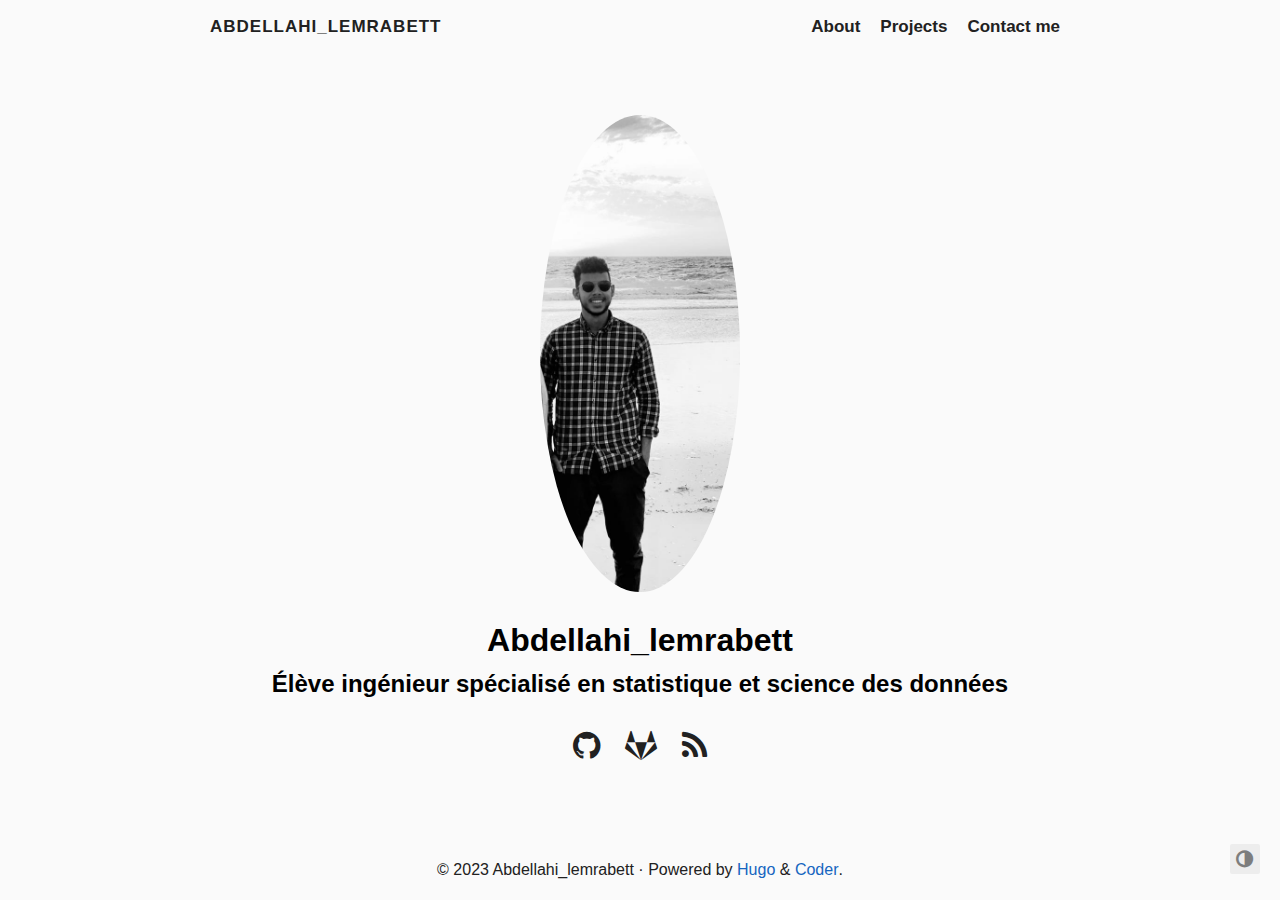
<file: index.html>
<!DOCTYPE html>
<html lang="en">

<head>
  <title>Abdellahi_lemrabett</title>
  <meta charset="utf-8">
<meta name="viewport" content="width=device-width, initial-scale=1.0">
<meta name="color-scheme" content="light dark">




<meta name="author" content="Abdellahi_lemrabett">
<meta name="description" content="Abdellahi_lemrabett&#39;s personal website">
<meta name="keywords" content="blog,developer,personal">

<meta name="twitter:card" content="summary"/>
<meta name="twitter:title" content="Abdellahi_lemrabett"/>
<meta name="twitter:description" content="Abdellahi_lemrabett&#39;s personal website"/>

<meta property="og:title" content="Abdellahi_lemrabett" />
<meta property="og:description" content="Abdellahi_lemrabett&#39;s personal website" />
<meta property="og:type" content="website" />
<meta property="og:url" content="http://www.example.com/" />




<link rel="canonical" href="http://www.example.com/">


<link rel="preload" href="/fonts/forkawesome-webfont.woff2?v=1.2.0" as="font" type="font/woff2" crossorigin>


  
  
  <link rel="stylesheet" href="/css/coder.min.85656f585fe601450b123ec7c9a997f8488faf7f9e2c81913580c9e2f8c72f82.css" integrity="sha256-hWVvWF/mAUULEj7HyamX&#43;EiPr3&#43;eLIGRNYDJ4vjHL4I=" crossorigin="anonymous" media="screen" />






  
    
    
    <link rel="stylesheet" href="/css/coder-dark.min.75de71d89fefe379cc001b6f6435f9b06dad86408428254718b48a73ea6d9e5e.css" integrity="sha256-dd5x2J/v43nMABtvZDX5sG2thkCEKCVHGLSKc&#43;ptnl4=" crossorigin="anonymous" media="screen" />
  



 




<link rel="icon" type="image/png" href="/images/favicon-32x32.png" sizes="32x32">
<link rel="icon" type="image/png" href="/images/favicon-16x16.png" sizes="16x16">

<link rel="apple-touch-icon" href="/images/apple-touch-icon.png">
<link rel="apple-touch-icon" sizes="180x180" href="/images/apple-touch-icon.png">

<link rel="manifest" href="/site.webmanifest">
<link rel="mask-icon" href="/images/safari-pinned-tab.svg" color="#5bbad5">


<link rel="alternate" type="application/rss+xml" href="/index.xml" title="Abdellahi_lemrabett" />


<meta name="generator" content="Hugo 0.112.3">





</head>






<body class="preload-transitions colorscheme-auto">
  
<div class="float-container">
    <a id="dark-mode-toggle" class="colorscheme-toggle">
        <i class="fa fa-adjust fa-fw" aria-hidden="true"></i>
    </a>
</div>


  <main class="wrapper">
    <nav class="navigation">
  <section class="container">
    <a class="navigation-title" href="/">
      Abdellahi_lemrabett
    </a>
    
      <input type="checkbox" id="menu-toggle" />
      <label class="menu-button float-right" for="menu-toggle">
        <i class="fa fa-bars fa-fw" aria-hidden="true"></i>
      </label>
      <ul class="navigation-list">
        
          
            <li class="navigation-item">
              <a class="navigation-link" href="/about/">About</a>
            </li>
          
            <li class="navigation-item">
              <a class="navigation-link" href="/projects/">Projects</a>
            </li>
          
            <li class="navigation-item">
              <a class="navigation-link" href="/contact/">Contact me</a>
            </li>
          
        
        
      </ul>
    
  </section>
</nav>


    <div class="content">
      
  <section class="container centered">
  <div class="about">
    
  
    <div class="avatar"><img src="/images/me.jpg" alt="avatar"></div>
  




    <h1>Abdellahi_lemrabett</h1>

<h2>Élève ingénieur spécialisé en statistique et science des données<br></h2>



    
<ul>
  
    
      <li>
        <a href="https://github.com/Abdellahi60" aria-label="Github"   >
          <i class="fa fa-2x fa-github" aria-hidden="true"></i>
        </a>
      </li>
    
  
    
      <li>
        <a href="https://gitlab.com/19060" aria-label="Gitlab"   >
          <i class="fa fa-2x fa-gitlab" aria-hidden="true"></i>
        </a>
      </li>
    
  
    
      <li>
        <a href="https://myhugosite.com/index.xml" aria-label="RSS" rel="alternate"  type="application/rss&#43;xml">
          <i class="fa fa-2x fa-rss" aria-hidden="true"></i>
        </a>
      </li>
    
  
</ul>

  </div>

  

</section>


    </div>

    <footer class="footer">
  <section class="container">
    ©
    
    2023
     Abdellahi_lemrabett 
    ·
    
    Powered by <a href="https://gohugo.io/" target="_blank" rel="noopener">Hugo</a> & <a href="https://github.com/luizdepra/hugo-coder/" target="_blank" rel="noopener">Coder</a>.
    
  </section>
</footer>

  </main>

  

  
  
  <script src="/js/coder.min.6ae284be93d2d19dad1f02b0039508d9aab3180a12a06dcc71b0b0ef7825a317.js" integrity="sha256-auKEvpPS0Z2tHwKwA5UI2aqzGAoSoG3McbCw73gloxc="></script>
  

  

  


  

  

  

  

  

  

  

  

  

  

  

  

  

  
</body>

</html>
</file>
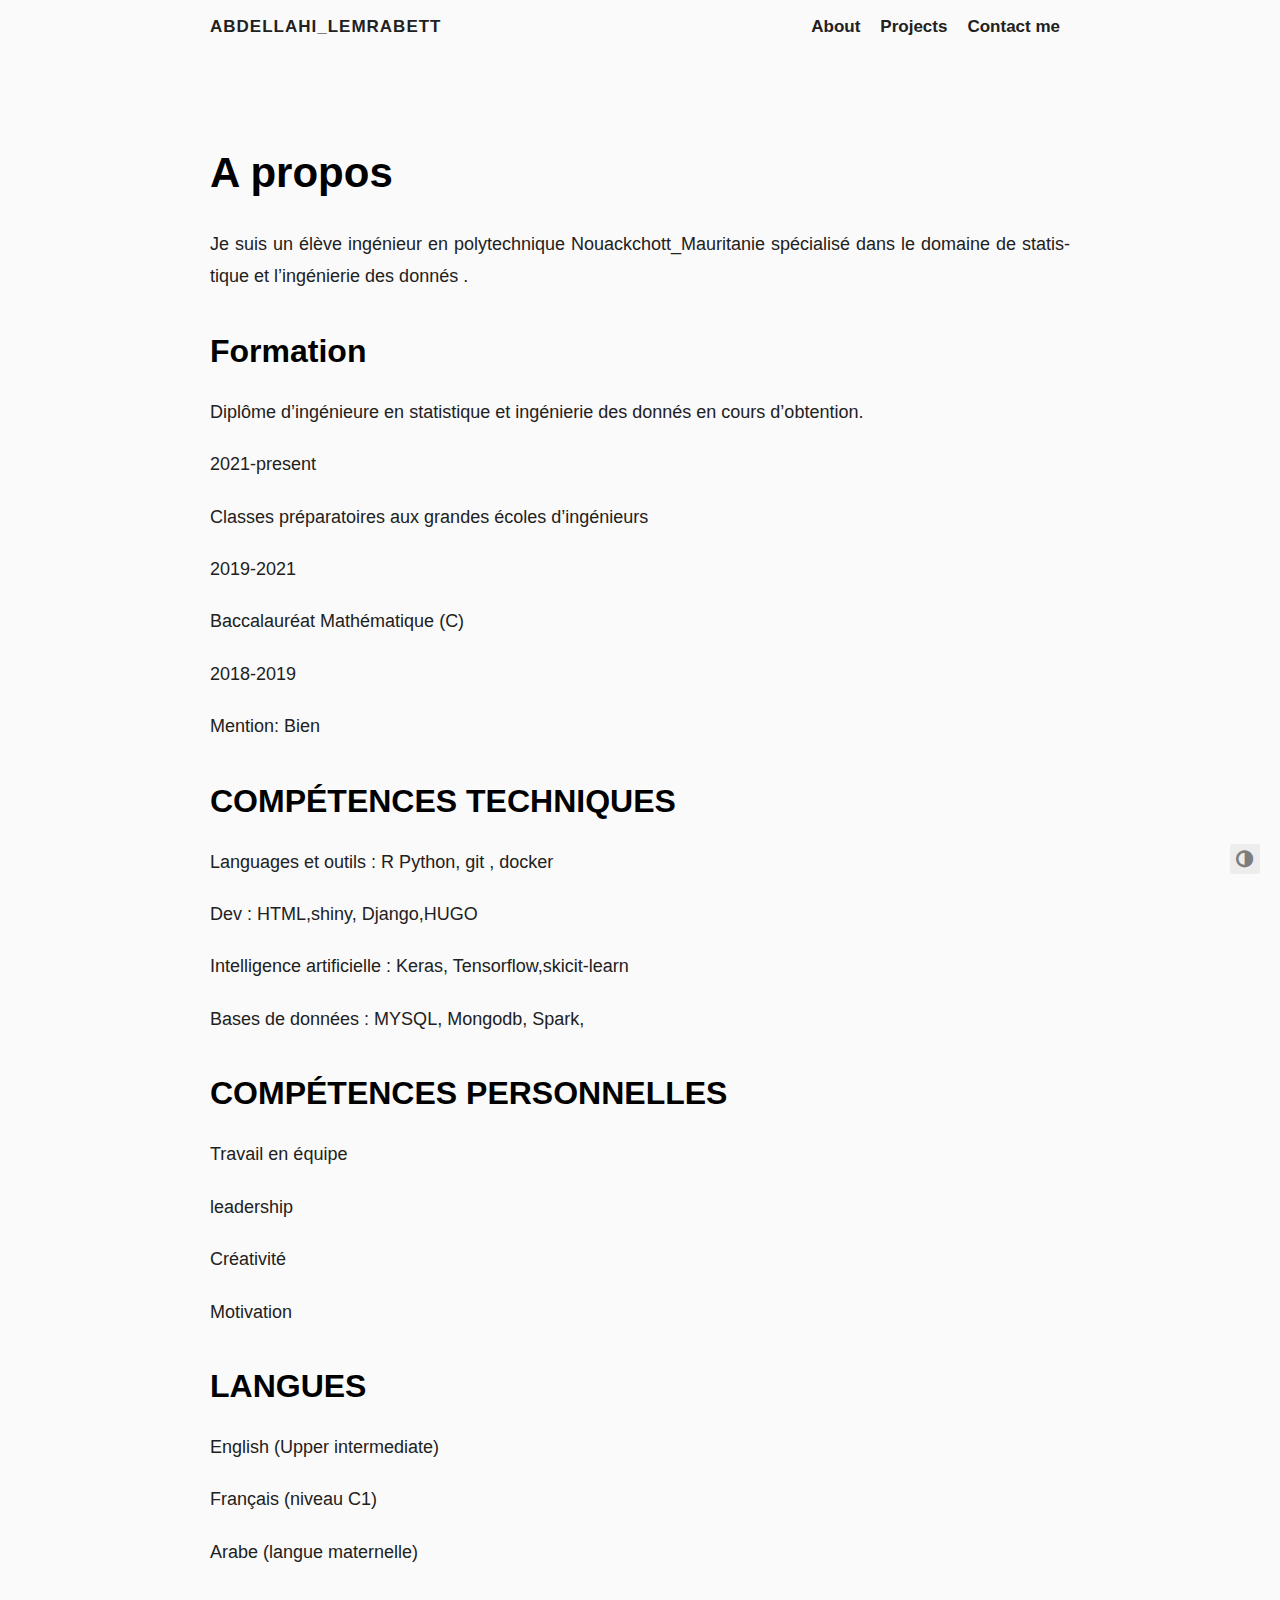
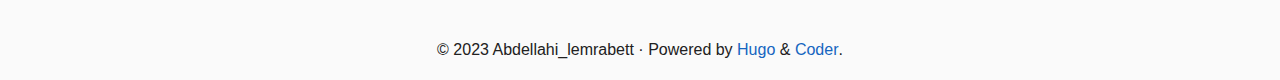
<file: about/index.html>
<!DOCTYPE html>
<html lang="en">

<head>
  <title>
  A propos  · Abdellahi_lemrabett
</title>
  <meta charset="utf-8">
<meta name="viewport" content="width=device-width, initial-scale=1.0">
<meta name="color-scheme" content="light dark">




<meta name="author" content="Abdellahi_lemrabett">
<meta name="description" content="Hugo, the world&#39;s fastest framework for building websites">
<meta name="keywords" content="blog,developer,personal">

<meta name="twitter:card" content="summary"/>
<meta name="twitter:title" content="A propos "/>
<meta name="twitter:description" content="Hugo, the world&#39;s fastest framework for building websites"/>

<meta property="og:title" content="A propos " />
<meta property="og:description" content="Hugo, the world&#39;s fastest framework for building websites" />
<meta property="og:type" content="article" />
<meta property="og:url" content="http://www.example.com/about/" /><meta property="article:section" content="" />
<meta property="article:published_time" content="2019-02-28T00:00:00+00:00" />
<meta property="article:modified_time" content="2019-02-28T00:00:00+00:00" />




<link rel="canonical" href="http://www.example.com/about/">


<link rel="preload" href="/fonts/forkawesome-webfont.woff2?v=1.2.0" as="font" type="font/woff2" crossorigin>


  
  
  <link rel="stylesheet" href="/css/coder.min.85656f585fe601450b123ec7c9a997f8488faf7f9e2c81913580c9e2f8c72f82.css" integrity="sha256-hWVvWF/mAUULEj7HyamX&#43;EiPr3&#43;eLIGRNYDJ4vjHL4I=" crossorigin="anonymous" media="screen" />






  
    
    
    <link rel="stylesheet" href="/css/coder-dark.min.75de71d89fefe379cc001b6f6435f9b06dad86408428254718b48a73ea6d9e5e.css" integrity="sha256-dd5x2J/v43nMABtvZDX5sG2thkCEKCVHGLSKc&#43;ptnl4=" crossorigin="anonymous" media="screen" />
  



 




<link rel="icon" type="image/png" href="/images/favicon-32x32.png" sizes="32x32">
<link rel="icon" type="image/png" href="/images/favicon-16x16.png" sizes="16x16">

<link rel="apple-touch-icon" href="/images/apple-touch-icon.png">
<link rel="apple-touch-icon" sizes="180x180" href="/images/apple-touch-icon.png">

<link rel="manifest" href="/site.webmanifest">
<link rel="mask-icon" href="/images/safari-pinned-tab.svg" color="#5bbad5">









</head>






<body class="preload-transitions colorscheme-auto">
  
<div class="float-container">
    <a id="dark-mode-toggle" class="colorscheme-toggle">
        <i class="fa fa-adjust fa-fw" aria-hidden="true"></i>
    </a>
</div>


  <main class="wrapper">
    <nav class="navigation">
  <section class="container">
    <a class="navigation-title" href="/">
      Abdellahi_lemrabett
    </a>
    
      <input type="checkbox" id="menu-toggle" />
      <label class="menu-button float-right" for="menu-toggle">
        <i class="fa fa-bars fa-fw" aria-hidden="true"></i>
      </label>
      <ul class="navigation-list">
        
          
            <li class="navigation-item">
              <a class="navigation-link" href="/about/">About</a>
            </li>
          
            <li class="navigation-item">
              <a class="navigation-link" href="/projects/">Projects</a>
            </li>
          
            <li class="navigation-item">
              <a class="navigation-link" href="/contact/">Contact me</a>
            </li>
          
        
        
      </ul>
    
  </section>
</nav>


    <div class="content">
      
  <section class="container page">
  <article>
    <header>
      <h1 class="title">
        <a class="title-link" href="http://www.example.com/about/">
          A propos 
        </a>
      </h1>
    </header>

    <p>Je suis un élève ingénieur en polytechnique Nouackchott_Mauritanie spécialisé dans le domaine de statistique et l&rsquo;ingénierie des donnés .</p>
<h1 id="formation">
  Formation
  <a class="heading-link" href="#formation">
    <i class="fa fa-link" aria-hidden="true" title="Link to heading"></i>
    <span class="sr-only">Link to heading</span>
  </a>
</h1>
<p>Diplôme d&rsquo;ingénieure en statistique et ingénierie des donnés en cours d&rsquo;obtention.</p>
<p>2021-present</p>
<p>Classes préparatoires aux grandes écoles d&rsquo;ingénieurs</p>
<p>2019-2021</p>
<p>Baccalauréat Mathématique (C)</p>
<p>2018-2019</p>
<p>Mention: Bien</p>
<h1 id="compétences-techniques">
  COMPÉTENCES TECHNIQUES
  <a class="heading-link" href="#comp%c3%a9tences-techniques">
    <i class="fa fa-link" aria-hidden="true" title="Link to heading"></i>
    <span class="sr-only">Link to heading</span>
  </a>
</h1>
<p>Languages et outils : R Python, git , docker</p>
<p>Dev : HTML,shiny, Django,HUGO</p>
<p>Intelligence artificielle : Keras,
Tensorflow,skicit-learn</p>
<p>Bases de données : MYSQL,
Mongodb, Spark,</p>
<h1 id="compétences-personnelles">
  COMPÉTENCES PERSONNELLES
  <a class="heading-link" href="#comp%c3%a9tences-personnelles">
    <i class="fa fa-link" aria-hidden="true" title="Link to heading"></i>
    <span class="sr-only">Link to heading</span>
  </a>
</h1>
<p>Travail en équipe</p>
<p>leadership</p>
<p>Créativité</p>
<p>Motivation</p>
<h1 id="langues">
  LANGUES
  <a class="heading-link" href="#langues">
    <i class="fa fa-link" aria-hidden="true" title="Link to heading"></i>
    <span class="sr-only">Link to heading</span>
  </a>
</h1>
<p>English (Upper intermediate)</p>
<p>Français (niveau C1)</p>
<p>Arabe (langue maternelle)</p>

  </article>
</section>

  

    </div>

    <footer class="footer">
  <section class="container">
    ©
    
    2023
     Abdellahi_lemrabett 
    ·
    
    Powered by <a href="https://gohugo.io/" target="_blank" rel="noopener">Hugo</a> & <a href="https://github.com/luizdepra/hugo-coder/" target="_blank" rel="noopener">Coder</a>.
    
  </section>
</footer>

  </main>

  

  
  
  <script src="/js/coder.min.6ae284be93d2d19dad1f02b0039508d9aab3180a12a06dcc71b0b0ef7825a317.js" integrity="sha256-auKEvpPS0Z2tHwKwA5UI2aqzGAoSoG3McbCw73gloxc="></script>
  

  

  


  

  

  

  

  

  

  

  

  

  

  

  

  

  
</body>

</html>
</file>
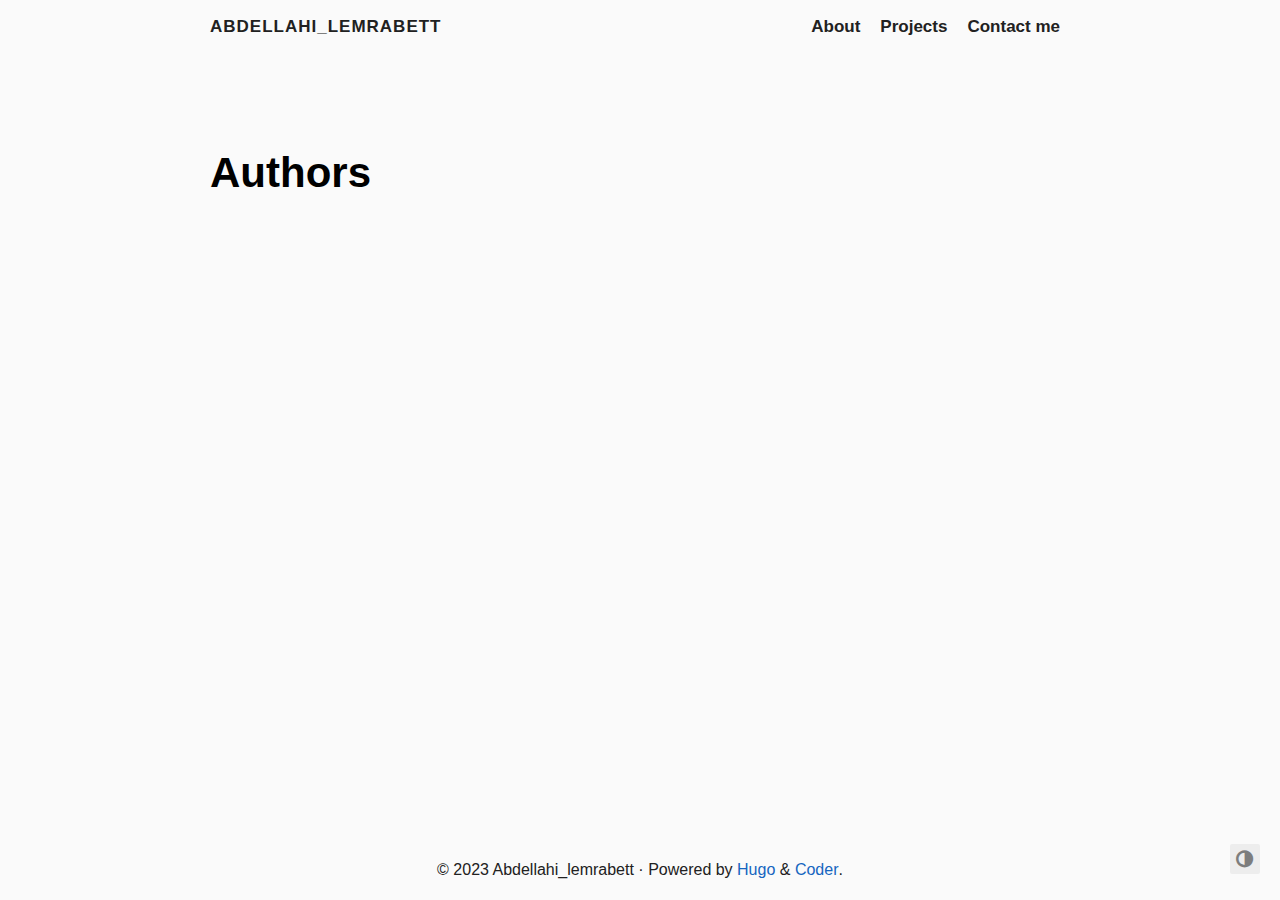
<file: authors/index.html>
<!DOCTYPE html>
<html lang="en">

<head>
  <title>Authors · Abdellahi_lemrabett</title>
  <meta charset="utf-8">
<meta name="viewport" content="width=device-width, initial-scale=1.0">
<meta name="color-scheme" content="light dark">




<meta name="author" content="Abdellahi_lemrabett">
<meta name="description" content="Abdellahi_lemrabett&#39;s personal website">
<meta name="keywords" content="blog,developer,personal">

<meta name="twitter:card" content="summary"/>
<meta name="twitter:title" content="Authors"/>
<meta name="twitter:description" content="Abdellahi_lemrabett&#39;s personal website"/>

<meta property="og:title" content="Authors" />
<meta property="og:description" content="Abdellahi_lemrabett&#39;s personal website" />
<meta property="og:type" content="website" />
<meta property="og:url" content="http://www.example.com/authors/" />




<link rel="canonical" href="http://www.example.com/authors/">


<link rel="preload" href="/fonts/forkawesome-webfont.woff2?v=1.2.0" as="font" type="font/woff2" crossorigin>


  
  
  <link rel="stylesheet" href="/css/coder.min.85656f585fe601450b123ec7c9a997f8488faf7f9e2c81913580c9e2f8c72f82.css" integrity="sha256-hWVvWF/mAUULEj7HyamX&#43;EiPr3&#43;eLIGRNYDJ4vjHL4I=" crossorigin="anonymous" media="screen" />






  
    
    
    <link rel="stylesheet" href="/css/coder-dark.min.75de71d89fefe379cc001b6f6435f9b06dad86408428254718b48a73ea6d9e5e.css" integrity="sha256-dd5x2J/v43nMABtvZDX5sG2thkCEKCVHGLSKc&#43;ptnl4=" crossorigin="anonymous" media="screen" />
  



 




<link rel="icon" type="image/png" href="/images/favicon-32x32.png" sizes="32x32">
<link rel="icon" type="image/png" href="/images/favicon-16x16.png" sizes="16x16">

<link rel="apple-touch-icon" href="/images/apple-touch-icon.png">
<link rel="apple-touch-icon" sizes="180x180" href="/images/apple-touch-icon.png">

<link rel="manifest" href="/site.webmanifest">
<link rel="mask-icon" href="/images/safari-pinned-tab.svg" color="#5bbad5">


<link rel="alternate" type="application/rss+xml" href="/authors/index.xml" title="Abdellahi_lemrabett" />







</head>






<body class="preload-transitions colorscheme-auto">
  
<div class="float-container">
    <a id="dark-mode-toggle" class="colorscheme-toggle">
        <i class="fa fa-adjust fa-fw" aria-hidden="true"></i>
    </a>
</div>


  <main class="wrapper">
    <nav class="navigation">
  <section class="container">
    <a class="navigation-title" href="/">
      Abdellahi_lemrabett
    </a>
    
      <input type="checkbox" id="menu-toggle" />
      <label class="menu-button float-right" for="menu-toggle">
        <i class="fa fa-bars fa-fw" aria-hidden="true"></i>
      </label>
      <ul class="navigation-list">
        
          
            <li class="navigation-item">
              <a class="navigation-link" href="/about/">About</a>
            </li>
          
            <li class="navigation-item">
              <a class="navigation-link" href="/projects/">Projects</a>
            </li>
          
            <li class="navigation-item">
              <a class="navigation-link" href="/contact/">Contact me</a>
            </li>
          
        
        
      </ul>
    
  </section>
</nav>


    <div class="content">
      
  <section class="container taxonomy">
  <header>
    <h1 class="title">
      <a class="title-link" href="http://www.example.com/authors/">Authors</a>
    </h1>
  </header>
  
  <ul>
    
    
  </ul>
</section>


    </div>

    <footer class="footer">
  <section class="container">
    ©
    
    2023
     Abdellahi_lemrabett 
    ·
    
    Powered by <a href="https://gohugo.io/" target="_blank" rel="noopener">Hugo</a> & <a href="https://github.com/luizdepra/hugo-coder/" target="_blank" rel="noopener">Coder</a>.
    
  </section>
</footer>

  </main>

  

  
  
  <script src="/js/coder.min.6ae284be93d2d19dad1f02b0039508d9aab3180a12a06dcc71b0b0ef7825a317.js" integrity="sha256-auKEvpPS0Z2tHwKwA5UI2aqzGAoSoG3McbCw73gloxc="></script>
  

  

  


  

  

  

  

  

  

  

  

  

  

  

  

  

  
</body>

</html>
</file>
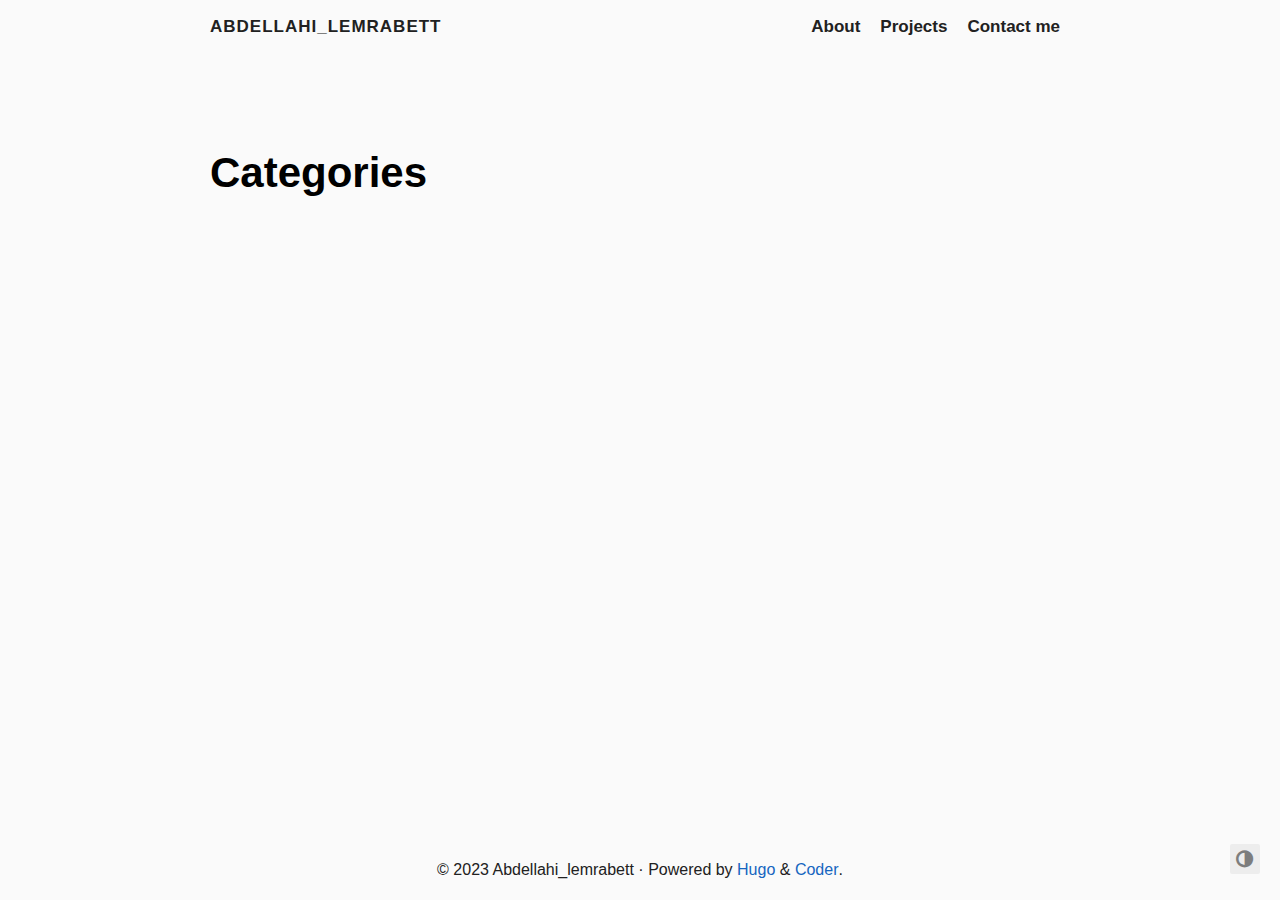
<file: categories/index.html>
<!DOCTYPE html>
<html lang="en">

<head>
  <title>Categories · Abdellahi_lemrabett</title>
  <meta charset="utf-8">
<meta name="viewport" content="width=device-width, initial-scale=1.0">
<meta name="color-scheme" content="light dark">




<meta name="author" content="Abdellahi_lemrabett">
<meta name="description" content="Abdellahi_lemrabett&#39;s personal website">
<meta name="keywords" content="blog,developer,personal">

<meta name="twitter:card" content="summary"/>
<meta name="twitter:title" content="Categories"/>
<meta name="twitter:description" content="Abdellahi_lemrabett&#39;s personal website"/>

<meta property="og:title" content="Categories" />
<meta property="og:description" content="Abdellahi_lemrabett&#39;s personal website" />
<meta property="og:type" content="website" />
<meta property="og:url" content="http://www.example.com/categories/" />




<link rel="canonical" href="http://www.example.com/categories/">


<link rel="preload" href="/fonts/forkawesome-webfont.woff2?v=1.2.0" as="font" type="font/woff2" crossorigin>


  
  
  <link rel="stylesheet" href="/css/coder.min.85656f585fe601450b123ec7c9a997f8488faf7f9e2c81913580c9e2f8c72f82.css" integrity="sha256-hWVvWF/mAUULEj7HyamX&#43;EiPr3&#43;eLIGRNYDJ4vjHL4I=" crossorigin="anonymous" media="screen" />






  
    
    
    <link rel="stylesheet" href="/css/coder-dark.min.75de71d89fefe379cc001b6f6435f9b06dad86408428254718b48a73ea6d9e5e.css" integrity="sha256-dd5x2J/v43nMABtvZDX5sG2thkCEKCVHGLSKc&#43;ptnl4=" crossorigin="anonymous" media="screen" />
  



 




<link rel="icon" type="image/png" href="/images/favicon-32x32.png" sizes="32x32">
<link rel="icon" type="image/png" href="/images/favicon-16x16.png" sizes="16x16">

<link rel="apple-touch-icon" href="/images/apple-touch-icon.png">
<link rel="apple-touch-icon" sizes="180x180" href="/images/apple-touch-icon.png">

<link rel="manifest" href="/site.webmanifest">
<link rel="mask-icon" href="/images/safari-pinned-tab.svg" color="#5bbad5">


<link rel="alternate" type="application/rss+xml" href="/categories/index.xml" title="Abdellahi_lemrabett" />







</head>






<body class="preload-transitions colorscheme-auto">
  
<div class="float-container">
    <a id="dark-mode-toggle" class="colorscheme-toggle">
        <i class="fa fa-adjust fa-fw" aria-hidden="true"></i>
    </a>
</div>


  <main class="wrapper">
    <nav class="navigation">
  <section class="container">
    <a class="navigation-title" href="/">
      Abdellahi_lemrabett
    </a>
    
      <input type="checkbox" id="menu-toggle" />
      <label class="menu-button float-right" for="menu-toggle">
        <i class="fa fa-bars fa-fw" aria-hidden="true"></i>
      </label>
      <ul class="navigation-list">
        
          
            <li class="navigation-item">
              <a class="navigation-link" href="/about/">About</a>
            </li>
          
            <li class="navigation-item">
              <a class="navigation-link" href="/projects/">Projects</a>
            </li>
          
            <li class="navigation-item">
              <a class="navigation-link" href="/contact/">Contact me</a>
            </li>
          
        
        
      </ul>
    
  </section>
</nav>


    <div class="content">
      
  <section class="container taxonomy">
  <header>
    <h1 class="title">
      <a class="title-link" href="http://www.example.com/categories/">Categories</a>
    </h1>
  </header>
  
  <ul>
    
    
  </ul>
</section>


    </div>

    <footer class="footer">
  <section class="container">
    ©
    
    2023
     Abdellahi_lemrabett 
    ·
    
    Powered by <a href="https://gohugo.io/" target="_blank" rel="noopener">Hugo</a> & <a href="https://github.com/luizdepra/hugo-coder/" target="_blank" rel="noopener">Coder</a>.
    
  </section>
</footer>

  </main>

  

  
  
  <script src="/js/coder.min.6ae284be93d2d19dad1f02b0039508d9aab3180a12a06dcc71b0b0ef7825a317.js" integrity="sha256-auKEvpPS0Z2tHwKwA5UI2aqzGAoSoG3McbCw73gloxc="></script>
  

  

  


  

  

  

  

  

  

  

  

  

  

  

  

  

  
</body>

</html>
</file>
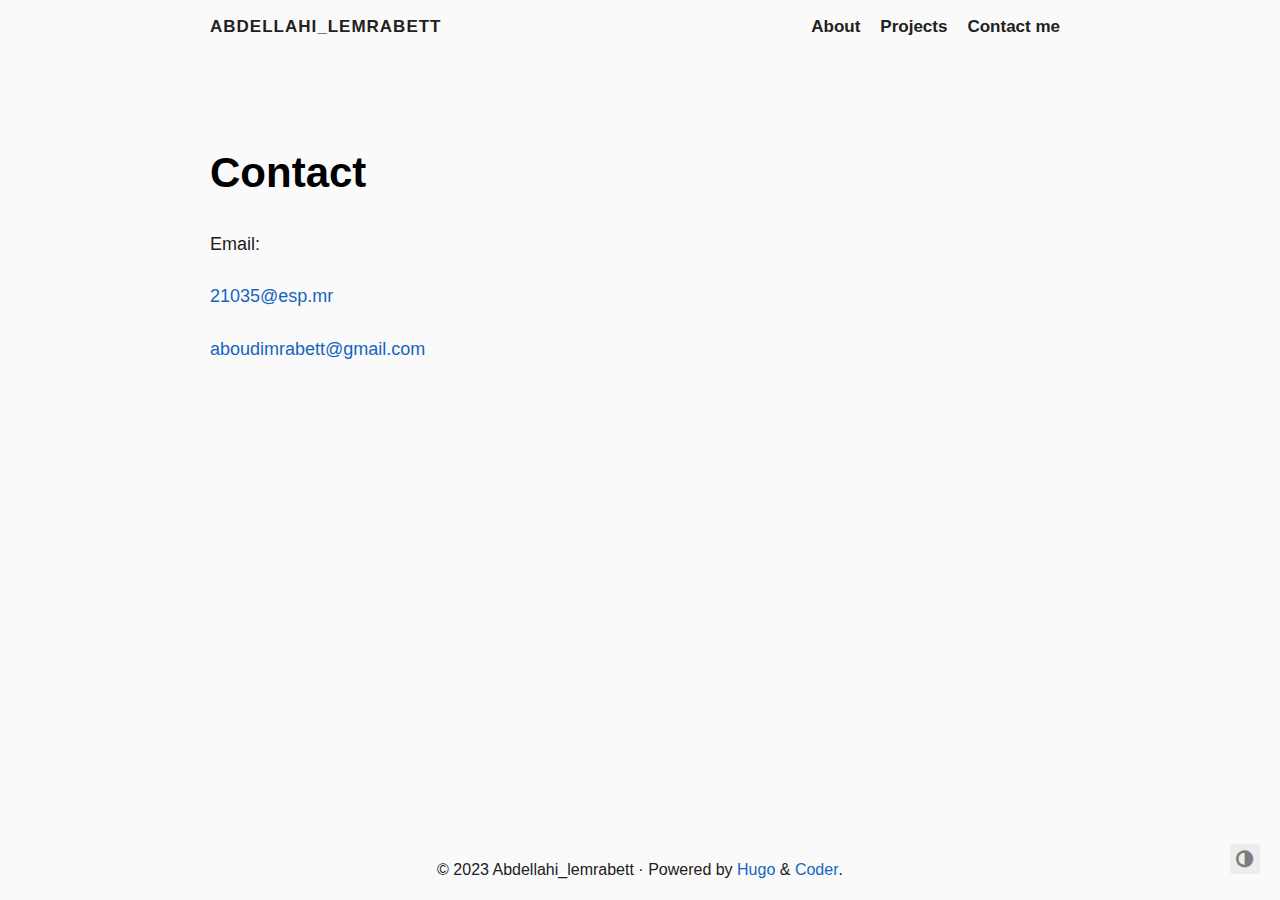
<file: contact/index.html>
<!DOCTYPE html>
<html lang="en">

<head>
  <title>
  Contact · Abdellahi_lemrabett
</title>
  <meta charset="utf-8">
<meta name="viewport" content="width=device-width, initial-scale=1.0">
<meta name="color-scheme" content="light dark">




<meta name="author" content="Abdellahi_lemrabett">
<meta name="description" content="
Email:
21035@esp.mr
aboudimrabett@gmail.com">
<meta name="keywords" content="blog,developer,personal">

<meta name="twitter:card" content="summary"/>
<meta name="twitter:title" content="Contact"/>
<meta name="twitter:description" content="
Email:
21035@esp.mr
aboudimrabett@gmail.com"/>

<meta property="og:title" content="Contact" />
<meta property="og:description" content="
Email:
21035@esp.mr
aboudimrabett@gmail.com" />
<meta property="og:type" content="article" />
<meta property="og:url" content="http://www.example.com/contact/" /><meta property="article:section" content="" />






<link rel="canonical" href="http://www.example.com/contact/">


<link rel="preload" href="/fonts/forkawesome-webfont.woff2?v=1.2.0" as="font" type="font/woff2" crossorigin>


  
  
  <link rel="stylesheet" href="/css/coder.min.85656f585fe601450b123ec7c9a997f8488faf7f9e2c81913580c9e2f8c72f82.css" integrity="sha256-hWVvWF/mAUULEj7HyamX&#43;EiPr3&#43;eLIGRNYDJ4vjHL4I=" crossorigin="anonymous" media="screen" />






  
    
    
    <link rel="stylesheet" href="/css/coder-dark.min.75de71d89fefe379cc001b6f6435f9b06dad86408428254718b48a73ea6d9e5e.css" integrity="sha256-dd5x2J/v43nMABtvZDX5sG2thkCEKCVHGLSKc&#43;ptnl4=" crossorigin="anonymous" media="screen" />
  



 




<link rel="icon" type="image/png" href="/images/favicon-32x32.png" sizes="32x32">
<link rel="icon" type="image/png" href="/images/favicon-16x16.png" sizes="16x16">

<link rel="apple-touch-icon" href="/images/apple-touch-icon.png">
<link rel="apple-touch-icon" sizes="180x180" href="/images/apple-touch-icon.png">

<link rel="manifest" href="/site.webmanifest">
<link rel="mask-icon" href="/images/safari-pinned-tab.svg" color="#5bbad5">









</head>






<body class="preload-transitions colorscheme-auto">
  
<div class="float-container">
    <a id="dark-mode-toggle" class="colorscheme-toggle">
        <i class="fa fa-adjust fa-fw" aria-hidden="true"></i>
    </a>
</div>


  <main class="wrapper">
    <nav class="navigation">
  <section class="container">
    <a class="navigation-title" href="/">
      Abdellahi_lemrabett
    </a>
    
      <input type="checkbox" id="menu-toggle" />
      <label class="menu-button float-right" for="menu-toggle">
        <i class="fa fa-bars fa-fw" aria-hidden="true"></i>
      </label>
      <ul class="navigation-list">
        
          
            <li class="navigation-item">
              <a class="navigation-link" href="/about/">About</a>
            </li>
          
            <li class="navigation-item">
              <a class="navigation-link" href="/projects/">Projects</a>
            </li>
          
            <li class="navigation-item">
              <a class="navigation-link" href="/contact/">Contact me</a>
            </li>
          
        
        
      </ul>
    
  </section>
</nav>


    <div class="content">
      
  <section class="container page">
  <article>
    <header>
      <h1 class="title">
        <a class="title-link" href="http://www.example.com/contact/">
          Contact
        </a>
      </h1>
    </header>

    <p></p>
<p></p>
<p>Email:</p>
<p><a href="mailto:21035@esp.mr" >21035@esp.mr</a></p>
<p><a href="mailto:aboudimrabett@gmail.com" >aboudimrabett@gmail.com</a></p>

  </article>
</section>

  

    </div>

    <footer class="footer">
  <section class="container">
    ©
    
    2023
     Abdellahi_lemrabett 
    ·
    
    Powered by <a href="https://gohugo.io/" target="_blank" rel="noopener">Hugo</a> & <a href="https://github.com/luizdepra/hugo-coder/" target="_blank" rel="noopener">Coder</a>.
    
  </section>
</footer>

  </main>

  

  
  
  <script src="/js/coder.min.6ae284be93d2d19dad1f02b0039508d9aab3180a12a06dcc71b0b0ef7825a317.js" integrity="sha256-auKEvpPS0Z2tHwKwA5UI2aqzGAoSoG3McbCw73gloxc="></script>
  

  

  


  

  

  

  

  

  

  

  

  

  

  

  

  

  
</body>

</html>
</file>
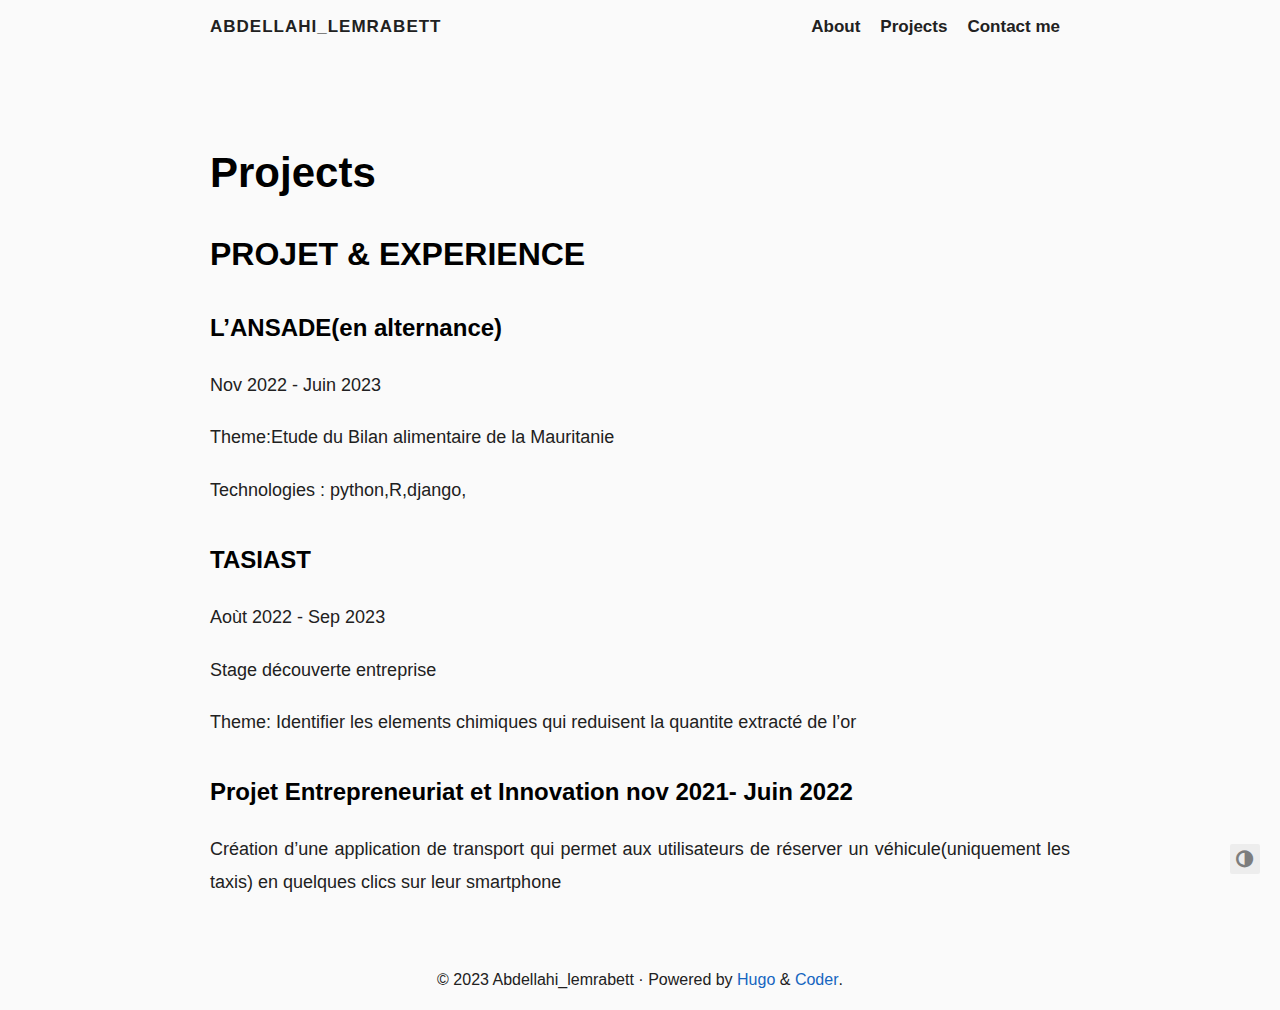
<file: projects/index.html>
<!DOCTYPE html>
<html lang="en">

<head>
  <title>
  Projects · Abdellahi_lemrabett
</title>
  <meta charset="utf-8">
<meta name="viewport" content="width=device-width, initial-scale=1.0">
<meta name="color-scheme" content="light dark">




<meta name="author" content="Abdellahi_lemrabett">
<meta name="description" content="PROJET &amp; EXPERIENCELink to headingL&rsquo;ANSADE(en alternance)Link to headingNov 2022 - Juin 2023
Theme:Etude du Bilan alimentaire de la Mauritanie
Technologies : python,R,django,
TASIASTLink to headingAoùt 2022 - Sep 2023
Stage découverte entreprise
Theme: Identifier les elements chimiques qui reduisent la quantite extracté de l&rsquo;or
Projet Entrepreneuriat et Innovation nov 2021- Juin 2022Link to headingCréation d&rsquo;une application de transport qui permet aux utilisateurs de réserver un véhicule(uniquement les taxis) en quelques clics sur leur smartphone">
<meta name="keywords" content="blog,developer,personal">

<meta name="twitter:card" content="summary"/>
<meta name="twitter:title" content="Projects"/>
<meta name="twitter:description" content="PROJET &amp; EXPERIENCELink to headingL&rsquo;ANSADE(en alternance)Link to headingNov 2022 - Juin 2023
Theme:Etude du Bilan alimentaire de la Mauritanie
Technologies : python,R,django,
TASIASTLink to headingAoùt 2022 - Sep 2023
Stage découverte entreprise
Theme: Identifier les elements chimiques qui reduisent la quantite extracté de l&rsquo;or
Projet Entrepreneuriat et Innovation nov 2021- Juin 2022Link to headingCréation d&rsquo;une application de transport qui permet aux utilisateurs de réserver un véhicule(uniquement les taxis) en quelques clics sur leur smartphone"/>

<meta property="og:title" content="Projects" />
<meta property="og:description" content="PROJET &amp; EXPERIENCELink to headingL&rsquo;ANSADE(en alternance)Link to headingNov 2022 - Juin 2023
Theme:Etude du Bilan alimentaire de la Mauritanie
Technologies : python,R,django,
TASIASTLink to headingAoùt 2022 - Sep 2023
Stage découverte entreprise
Theme: Identifier les elements chimiques qui reduisent la quantite extracté de l&rsquo;or
Projet Entrepreneuriat et Innovation nov 2021- Juin 2022Link to headingCréation d&rsquo;une application de transport qui permet aux utilisateurs de réserver un véhicule(uniquement les taxis) en quelques clics sur leur smartphone" />
<meta property="og:type" content="article" />
<meta property="og:url" content="http://www.example.com/projects/" /><meta property="article:section" content="" />






<link rel="canonical" href="http://www.example.com/projects/">


<link rel="preload" href="/fonts/forkawesome-webfont.woff2?v=1.2.0" as="font" type="font/woff2" crossorigin>


  
  
  <link rel="stylesheet" href="/css/coder.min.85656f585fe601450b123ec7c9a997f8488faf7f9e2c81913580c9e2f8c72f82.css" integrity="sha256-hWVvWF/mAUULEj7HyamX&#43;EiPr3&#43;eLIGRNYDJ4vjHL4I=" crossorigin="anonymous" media="screen" />






  
    
    
    <link rel="stylesheet" href="/css/coder-dark.min.75de71d89fefe379cc001b6f6435f9b06dad86408428254718b48a73ea6d9e5e.css" integrity="sha256-dd5x2J/v43nMABtvZDX5sG2thkCEKCVHGLSKc&#43;ptnl4=" crossorigin="anonymous" media="screen" />
  



 




<link rel="icon" type="image/png" href="/images/favicon-32x32.png" sizes="32x32">
<link rel="icon" type="image/png" href="/images/favicon-16x16.png" sizes="16x16">

<link rel="apple-touch-icon" href="/images/apple-touch-icon.png">
<link rel="apple-touch-icon" sizes="180x180" href="/images/apple-touch-icon.png">

<link rel="manifest" href="/site.webmanifest">
<link rel="mask-icon" href="/images/safari-pinned-tab.svg" color="#5bbad5">









</head>






<body class="preload-transitions colorscheme-auto">
  
<div class="float-container">
    <a id="dark-mode-toggle" class="colorscheme-toggle">
        <i class="fa fa-adjust fa-fw" aria-hidden="true"></i>
    </a>
</div>


  <main class="wrapper">
    <nav class="navigation">
  <section class="container">
    <a class="navigation-title" href="/">
      Abdellahi_lemrabett
    </a>
    
      <input type="checkbox" id="menu-toggle" />
      <label class="menu-button float-right" for="menu-toggle">
        <i class="fa fa-bars fa-fw" aria-hidden="true"></i>
      </label>
      <ul class="navigation-list">
        
          
            <li class="navigation-item">
              <a class="navigation-link" href="/about/">About</a>
            </li>
          
            <li class="navigation-item">
              <a class="navigation-link" href="/projects/">Projects</a>
            </li>
          
            <li class="navigation-item">
              <a class="navigation-link" href="/contact/">Contact me</a>
            </li>
          
        
        
      </ul>
    
  </section>
</nav>


    <div class="content">
      
  <section class="container page">
  <article>
    <header>
      <h1 class="title">
        <a class="title-link" href="http://www.example.com/projects/">
          Projects
        </a>
      </h1>
    </header>

    <h1 id="projet--experience">
  PROJET &amp; EXPERIENCE
  <a class="heading-link" href="#projet--experience">
    <i class="fa fa-link" aria-hidden="true" title="Link to heading"></i>
    <span class="sr-only">Link to heading</span>
  </a>
</h1>
<h3 id="lansadeen-alternance">
  L&rsquo;ANSADE(en alternance)
  <a class="heading-link" href="#lansadeen-alternance">
    <i class="fa fa-link" aria-hidden="true" title="Link to heading"></i>
    <span class="sr-only">Link to heading</span>
  </a>
</h3>
<p>Nov 2022 - Juin 2023</p>
<p>Theme:Etude du Bilan alimentaire de la Mauritanie</p>
<p>Technologies : python,R,django,</p>
<h3 id="tasiast">
  TASIAST
  <a class="heading-link" href="#tasiast">
    <i class="fa fa-link" aria-hidden="true" title="Link to heading"></i>
    <span class="sr-only">Link to heading</span>
  </a>
</h3>
<p>Aoùt 2022 - Sep 2023</p>
<p>Stage découverte entreprise</p>
<p>Theme: Identifier les elements chimiques qui reduisent la quantite extracté de l&rsquo;or</p>
<h3 id="projet-entrepreneuriat-et-innovation-nov-2021--juin-2022">
  Projet Entrepreneuriat et Innovation nov 2021- Juin 2022
  <a class="heading-link" href="#projet-entrepreneuriat-et-innovation-nov-2021--juin-2022">
    <i class="fa fa-link" aria-hidden="true" title="Link to heading"></i>
    <span class="sr-only">Link to heading</span>
  </a>
</h3>
<p>Création d&rsquo;une  application de transport qui permet aux utilisateurs de réserver un véhicule(uniquement les taxis) en quelques clics sur leur smartphone</p>

  </article>
</section>

  

    </div>

    <footer class="footer">
  <section class="container">
    ©
    
    2023
     Abdellahi_lemrabett 
    ·
    
    Powered by <a href="https://gohugo.io/" target="_blank" rel="noopener">Hugo</a> & <a href="https://github.com/luizdepra/hugo-coder/" target="_blank" rel="noopener">Coder</a>.
    
  </section>
</footer>

  </main>

  

  
  
  <script src="/js/coder.min.6ae284be93d2d19dad1f02b0039508d9aab3180a12a06dcc71b0b0ef7825a317.js" integrity="sha256-auKEvpPS0Z2tHwKwA5UI2aqzGAoSoG3McbCw73gloxc="></script>
  

  

  


  

  

  

  

  

  

  

  

  

  

  

  

  

  
</body>

</html>
</file>
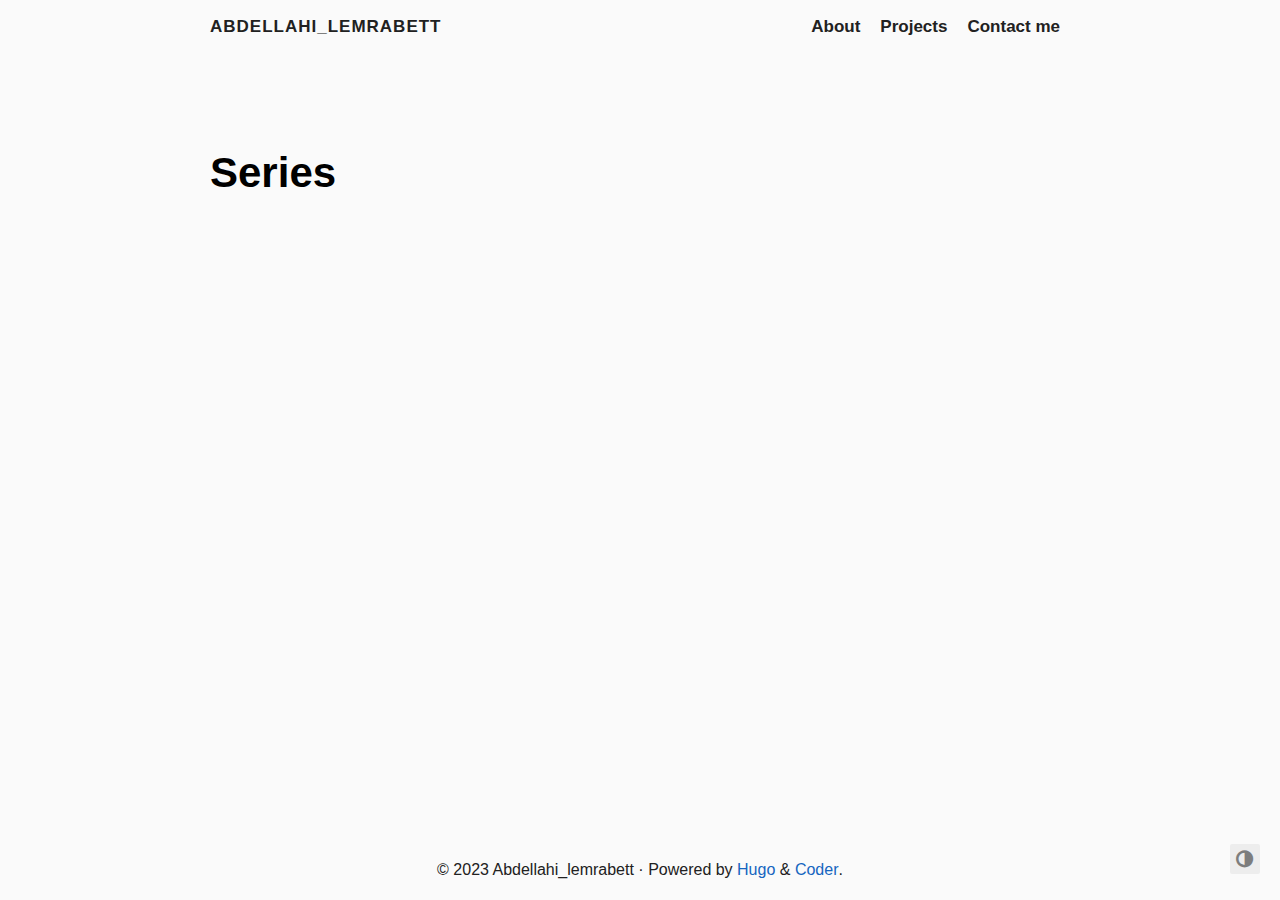
<file: series/index.html>
<!DOCTYPE html>
<html lang="en">

<head>
  <title>Series · Abdellahi_lemrabett</title>
  <meta charset="utf-8">
<meta name="viewport" content="width=device-width, initial-scale=1.0">
<meta name="color-scheme" content="light dark">




<meta name="author" content="Abdellahi_lemrabett">
<meta name="description" content="Abdellahi_lemrabett&#39;s personal website">
<meta name="keywords" content="blog,developer,personal">

<meta name="twitter:card" content="summary"/>
<meta name="twitter:title" content="Series"/>
<meta name="twitter:description" content="Abdellahi_lemrabett&#39;s personal website"/>

<meta property="og:title" content="Series" />
<meta property="og:description" content="Abdellahi_lemrabett&#39;s personal website" />
<meta property="og:type" content="website" />
<meta property="og:url" content="http://www.example.com/series/" />




<link rel="canonical" href="http://www.example.com/series/">


<link rel="preload" href="/fonts/forkawesome-webfont.woff2?v=1.2.0" as="font" type="font/woff2" crossorigin>


  
  
  <link rel="stylesheet" href="/css/coder.min.85656f585fe601450b123ec7c9a997f8488faf7f9e2c81913580c9e2f8c72f82.css" integrity="sha256-hWVvWF/mAUULEj7HyamX&#43;EiPr3&#43;eLIGRNYDJ4vjHL4I=" crossorigin="anonymous" media="screen" />






  
    
    
    <link rel="stylesheet" href="/css/coder-dark.min.75de71d89fefe379cc001b6f6435f9b06dad86408428254718b48a73ea6d9e5e.css" integrity="sha256-dd5x2J/v43nMABtvZDX5sG2thkCEKCVHGLSKc&#43;ptnl4=" crossorigin="anonymous" media="screen" />
  



 




<link rel="icon" type="image/png" href="/images/favicon-32x32.png" sizes="32x32">
<link rel="icon" type="image/png" href="/images/favicon-16x16.png" sizes="16x16">

<link rel="apple-touch-icon" href="/images/apple-touch-icon.png">
<link rel="apple-touch-icon" sizes="180x180" href="/images/apple-touch-icon.png">

<link rel="manifest" href="/site.webmanifest">
<link rel="mask-icon" href="/images/safari-pinned-tab.svg" color="#5bbad5">


<link rel="alternate" type="application/rss+xml" href="/series/index.xml" title="Abdellahi_lemrabett" />







</head>






<body class="preload-transitions colorscheme-auto">
  
<div class="float-container">
    <a id="dark-mode-toggle" class="colorscheme-toggle">
        <i class="fa fa-adjust fa-fw" aria-hidden="true"></i>
    </a>
</div>


  <main class="wrapper">
    <nav class="navigation">
  <section class="container">
    <a class="navigation-title" href="/">
      Abdellahi_lemrabett
    </a>
    
      <input type="checkbox" id="menu-toggle" />
      <label class="menu-button float-right" for="menu-toggle">
        <i class="fa fa-bars fa-fw" aria-hidden="true"></i>
      </label>
      <ul class="navigation-list">
        
          
            <li class="navigation-item">
              <a class="navigation-link" href="/about/">About</a>
            </li>
          
            <li class="navigation-item">
              <a class="navigation-link" href="/projects/">Projects</a>
            </li>
          
            <li class="navigation-item">
              <a class="navigation-link" href="/contact/">Contact me</a>
            </li>
          
        
        
      </ul>
    
  </section>
</nav>


    <div class="content">
      
  <section class="container taxonomy">
  <header>
    <h1 class="title">
      <a class="title-link" href="http://www.example.com/series/">Series</a>
    </h1>
  </header>
  
  <ul>
    
    
  </ul>
</section>


    </div>

    <footer class="footer">
  <section class="container">
    ©
    
    2023
     Abdellahi_lemrabett 
    ·
    
    Powered by <a href="https://gohugo.io/" target="_blank" rel="noopener">Hugo</a> & <a href="https://github.com/luizdepra/hugo-coder/" target="_blank" rel="noopener">Coder</a>.
    
  </section>
</footer>

  </main>

  

  
  
  <script src="/js/coder.min.6ae284be93d2d19dad1f02b0039508d9aab3180a12a06dcc71b0b0ef7825a317.js" integrity="sha256-auKEvpPS0Z2tHwKwA5UI2aqzGAoSoG3McbCw73gloxc="></script>
  

  

  


  

  

  

  

  

  

  

  

  

  

  

  

  

  
</body>

</html>
</file>
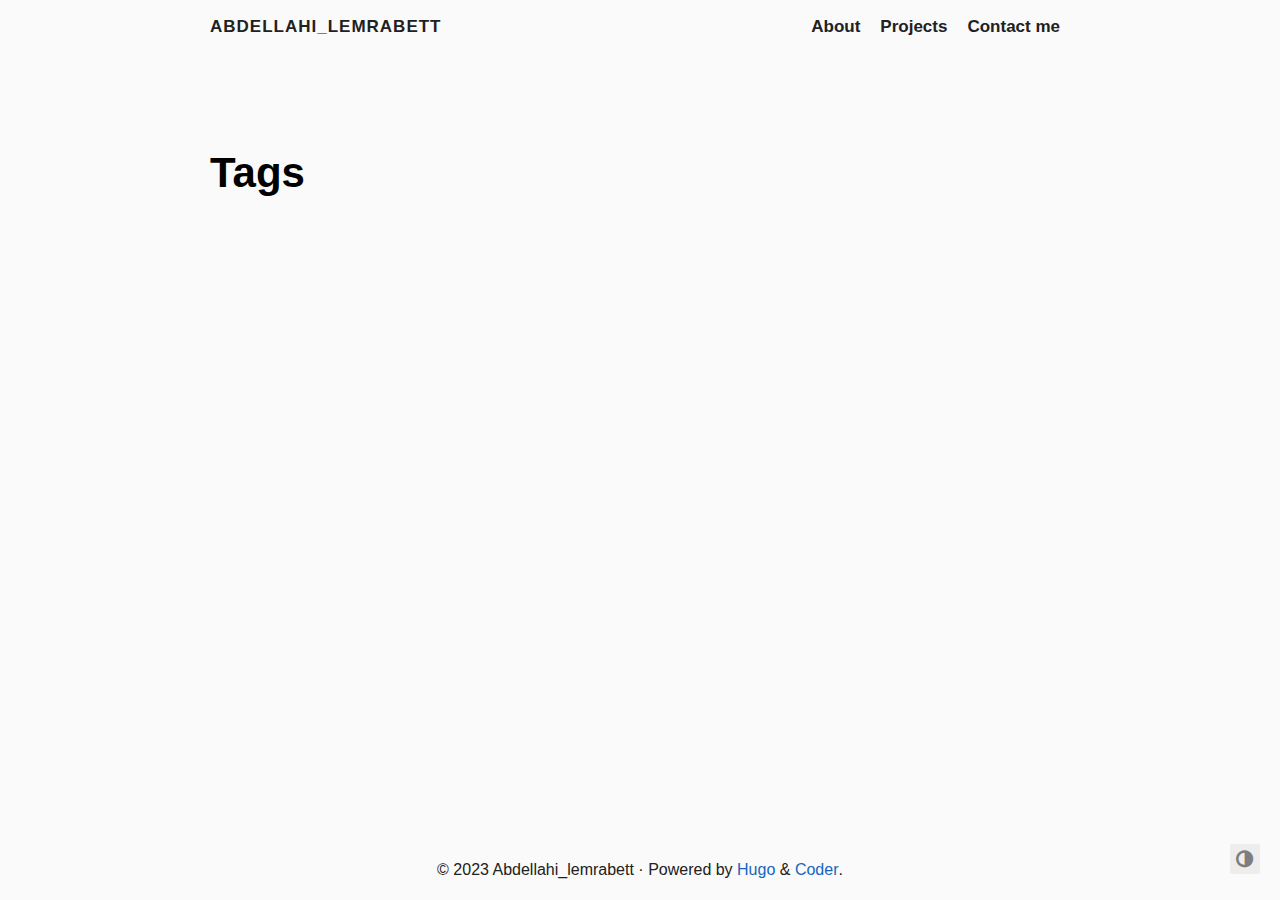
<file: tags/index.html>
<!DOCTYPE html>
<html lang="en">

<head>
  <title>Tags · Abdellahi_lemrabett</title>
  <meta charset="utf-8">
<meta name="viewport" content="width=device-width, initial-scale=1.0">
<meta name="color-scheme" content="light dark">




<meta name="author" content="Abdellahi_lemrabett">
<meta name="description" content="Abdellahi_lemrabett&#39;s personal website">
<meta name="keywords" content="blog,developer,personal">

<meta name="twitter:card" content="summary"/>
<meta name="twitter:title" content="Tags"/>
<meta name="twitter:description" content="Abdellahi_lemrabett&#39;s personal website"/>

<meta property="og:title" content="Tags" />
<meta property="og:description" content="Abdellahi_lemrabett&#39;s personal website" />
<meta property="og:type" content="website" />
<meta property="og:url" content="http://www.example.com/tags/" />




<link rel="canonical" href="http://www.example.com/tags/">


<link rel="preload" href="/fonts/forkawesome-webfont.woff2?v=1.2.0" as="font" type="font/woff2" crossorigin>


  
  
  <link rel="stylesheet" href="/css/coder.min.85656f585fe601450b123ec7c9a997f8488faf7f9e2c81913580c9e2f8c72f82.css" integrity="sha256-hWVvWF/mAUULEj7HyamX&#43;EiPr3&#43;eLIGRNYDJ4vjHL4I=" crossorigin="anonymous" media="screen" />






  
    
    
    <link rel="stylesheet" href="/css/coder-dark.min.75de71d89fefe379cc001b6f6435f9b06dad86408428254718b48a73ea6d9e5e.css" integrity="sha256-dd5x2J/v43nMABtvZDX5sG2thkCEKCVHGLSKc&#43;ptnl4=" crossorigin="anonymous" media="screen" />
  



 




<link rel="icon" type="image/png" href="/images/favicon-32x32.png" sizes="32x32">
<link rel="icon" type="image/png" href="/images/favicon-16x16.png" sizes="16x16">

<link rel="apple-touch-icon" href="/images/apple-touch-icon.png">
<link rel="apple-touch-icon" sizes="180x180" href="/images/apple-touch-icon.png">

<link rel="manifest" href="/site.webmanifest">
<link rel="mask-icon" href="/images/safari-pinned-tab.svg" color="#5bbad5">


<link rel="alternate" type="application/rss+xml" href="/tags/index.xml" title="Abdellahi_lemrabett" />







</head>






<body class="preload-transitions colorscheme-auto">
  
<div class="float-container">
    <a id="dark-mode-toggle" class="colorscheme-toggle">
        <i class="fa fa-adjust fa-fw" aria-hidden="true"></i>
    </a>
</div>


  <main class="wrapper">
    <nav class="navigation">
  <section class="container">
    <a class="navigation-title" href="/">
      Abdellahi_lemrabett
    </a>
    
      <input type="checkbox" id="menu-toggle" />
      <label class="menu-button float-right" for="menu-toggle">
        <i class="fa fa-bars fa-fw" aria-hidden="true"></i>
      </label>
      <ul class="navigation-list">
        
          
            <li class="navigation-item">
              <a class="navigation-link" href="/about/">About</a>
            </li>
          
            <li class="navigation-item">
              <a class="navigation-link" href="/projects/">Projects</a>
            </li>
          
            <li class="navigation-item">
              <a class="navigation-link" href="/contact/">Contact me</a>
            </li>
          
        
        
      </ul>
    
  </section>
</nav>


    <div class="content">
      
  <section class="container taxonomy">
  <header>
    <h1 class="title">
      <a class="title-link" href="http://www.example.com/tags/">Tags</a>
    </h1>
  </header>
  
  <ul>
    
    
  </ul>
</section>


    </div>

    <footer class="footer">
  <section class="container">
    ©
    
    2023
     Abdellahi_lemrabett 
    ·
    
    Powered by <a href="https://gohugo.io/" target="_blank" rel="noopener">Hugo</a> & <a href="https://github.com/luizdepra/hugo-coder/" target="_blank" rel="noopener">Coder</a>.
    
  </section>
</footer>

  </main>

  

  
  
  <script src="/js/coder.min.6ae284be93d2d19dad1f02b0039508d9aab3180a12a06dcc71b0b0ef7825a317.js" integrity="sha256-auKEvpPS0Z2tHwKwA5UI2aqzGAoSoG3McbCw73gloxc="></script>
  

  

  


  

  

  

  

  

  

  

  

  

  

  

  

  

  
</body>

</html>
</file>
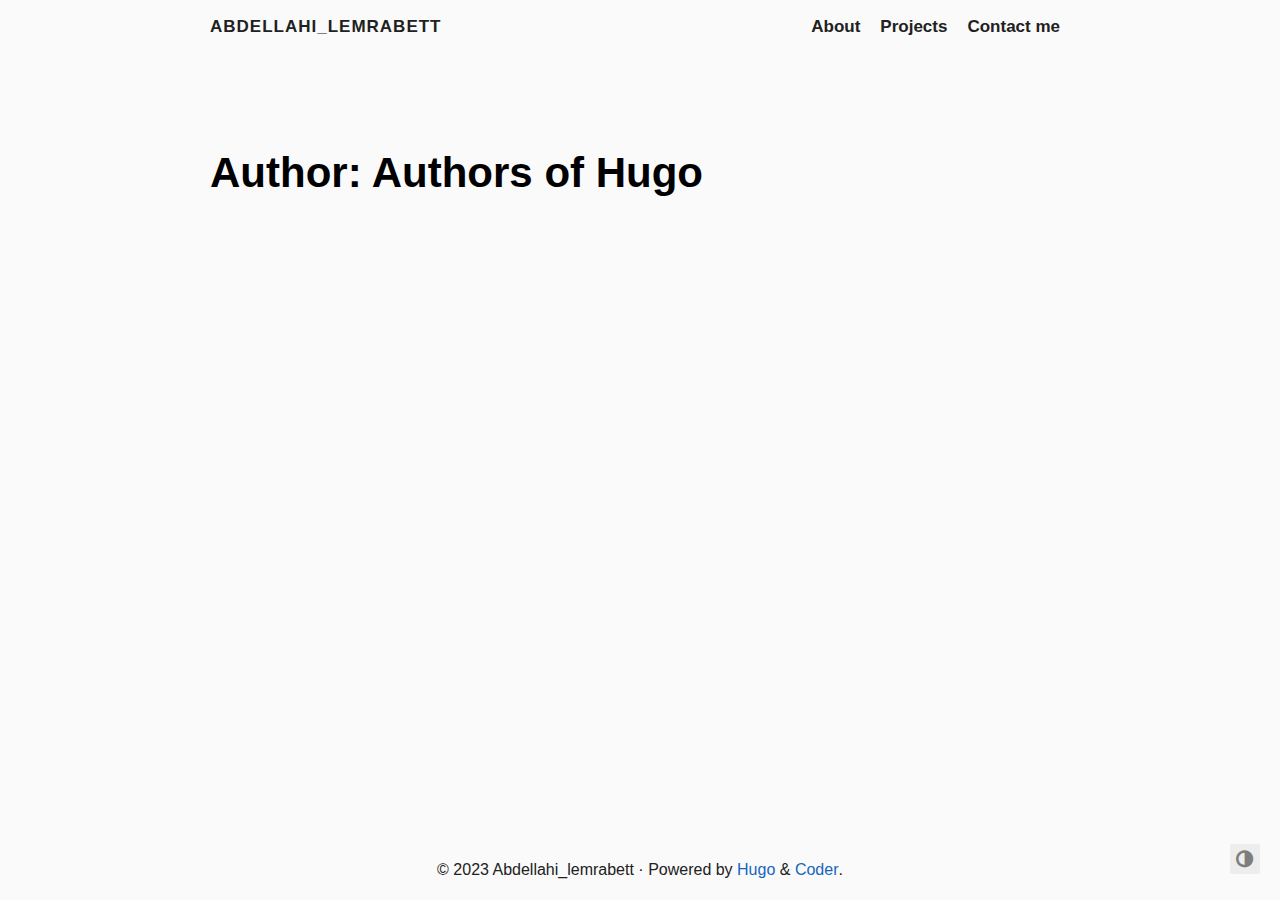
<file: authors/hugo-authors/index.html>
<!DOCTYPE html>
<html lang="en">

<head>
  <title>Author: Authors of Hugo · Abdellahi_lemrabett</title>
  <meta charset="utf-8">
<meta name="viewport" content="width=device-width, initial-scale=1.0">
<meta name="color-scheme" content="light dark">




<meta name="author" content="Abdellahi_lemrabett">
<meta name="description" content="Abdellahi_lemrabett&#39;s personal website">
<meta name="keywords" content="blog,developer,personal">

<meta name="twitter:card" content="summary"/>
<meta name="twitter:title" content="Authors of Hugo"/>
<meta name="twitter:description" content="Abdellahi_lemrabett&#39;s personal website"/>

<meta property="og:title" content="Authors of Hugo" />
<meta property="og:description" content="Abdellahi_lemrabett&#39;s personal website" />
<meta property="og:type" content="website" />
<meta property="og:url" content="http://www.example.com/authors/hugo-authors/" />




<link rel="canonical" href="http://www.example.com/authors/hugo-authors/">


<link rel="preload" href="/fonts/forkawesome-webfont.woff2?v=1.2.0" as="font" type="font/woff2" crossorigin>


  
  
  <link rel="stylesheet" href="/css/coder.min.85656f585fe601450b123ec7c9a997f8488faf7f9e2c81913580c9e2f8c72f82.css" integrity="sha256-hWVvWF/mAUULEj7HyamX&#43;EiPr3&#43;eLIGRNYDJ4vjHL4I=" crossorigin="anonymous" media="screen" />






  
    
    
    <link rel="stylesheet" href="/css/coder-dark.min.75de71d89fefe379cc001b6f6435f9b06dad86408428254718b48a73ea6d9e5e.css" integrity="sha256-dd5x2J/v43nMABtvZDX5sG2thkCEKCVHGLSKc&#43;ptnl4=" crossorigin="anonymous" media="screen" />
  



 




<link rel="icon" type="image/png" href="/images/favicon-32x32.png" sizes="32x32">
<link rel="icon" type="image/png" href="/images/favicon-16x16.png" sizes="16x16">

<link rel="apple-touch-icon" href="/images/apple-touch-icon.png">
<link rel="apple-touch-icon" sizes="180x180" href="/images/apple-touch-icon.png">

<link rel="manifest" href="/site.webmanifest">
<link rel="mask-icon" href="/images/safari-pinned-tab.svg" color="#5bbad5">


<link rel="alternate" type="application/rss+xml" href="/authors/hugo-authors/index.xml" title="Abdellahi_lemrabett" />







</head>






<body class="preload-transitions colorscheme-auto">
  
<div class="float-container">
    <a id="dark-mode-toggle" class="colorscheme-toggle">
        <i class="fa fa-adjust fa-fw" aria-hidden="true"></i>
    </a>
</div>


  <main class="wrapper">
    <nav class="navigation">
  <section class="container">
    <a class="navigation-title" href="/">
      Abdellahi_lemrabett
    </a>
    
      <input type="checkbox" id="menu-toggle" />
      <label class="menu-button float-right" for="menu-toggle">
        <i class="fa fa-bars fa-fw" aria-hidden="true"></i>
      </label>
      <ul class="navigation-list">
        
          
            <li class="navigation-item">
              <a class="navigation-link" href="/about/">About</a>
            </li>
          
            <li class="navigation-item">
              <a class="navigation-link" href="/projects/">Projects</a>
            </li>
          
            <li class="navigation-item">
              <a class="navigation-link" href="/contact/">Contact me</a>
            </li>
          
        
        
      </ul>
    
  </section>
</nav>


    <div class="content">
      
  <section class="container list">
  <header>
    <h1 class="title">
      <a class="title-link" href="http://www.example.com/authors/hugo-authors/">Author: Authors of Hugo</a>
    </h1>
  </header>
  
  <ul>
    
  </ul>
  






</section>


    </div>

    <footer class="footer">
  <section class="container">
    ©
    
    2023
     Abdellahi_lemrabett 
    ·
    
    Powered by <a href="https://gohugo.io/" target="_blank" rel="noopener">Hugo</a> & <a href="https://github.com/luizdepra/hugo-coder/" target="_blank" rel="noopener">Coder</a>.
    
  </section>
</footer>

  </main>

  

  
  
  <script src="/js/coder.min.6ae284be93d2d19dad1f02b0039508d9aab3180a12a06dcc71b0b0ef7825a317.js" integrity="sha256-auKEvpPS0Z2tHwKwA5UI2aqzGAoSoG3McbCw73gloxc="></script>
  

  

  


  

  

  

  

  

  

  

  

  

  

  

  

  

  
</body>

</html>
</file>
<file: css/coder-dark.min.75de71d89fefe379cc001b6f6435f9b06dad86408428254718b48a73ea6d9e5e.css>
body.colorscheme-dark{color:#dadada;background-color:#212121}body.colorscheme-dark a{color:#42a5f5}body.colorscheme-dark h1,body.colorscheme-dark h2,body.colorscheme-dark h3,body.colorscheme-dark h4,body.colorscheme-dark h5,body.colorscheme-dark h6{color:#dadada}body.colorscheme-dark h1:hover .heading-link,body.colorscheme-dark h2:hover .heading-link,body.colorscheme-dark h3:hover .heading-link,body.colorscheme-dark h4:hover .heading-link,body.colorscheme-dark h5:hover .heading-link,body.colorscheme-dark h6:hover .heading-link{visibility:visible}body.colorscheme-dark h1 .heading-link,body.colorscheme-dark h2 .heading-link,body.colorscheme-dark h3 .heading-link,body.colorscheme-dark h4 .heading-link,body.colorscheme-dark h5 .heading-link,body.colorscheme-dark h6 .heading-link{color:#42a5f5;font-weight:inherit;text-decoration:none;font-size:80%;visibility:hidden}body.colorscheme-dark h1 .title-link,body.colorscheme-dark h2 .title-link,body.colorscheme-dark h3 .title-link,body.colorscheme-dark h4 .title-link,body.colorscheme-dark h5 .title-link,body.colorscheme-dark h6 .title-link{color:inherit;font-weight:inherit;text-decoration:none}body.colorscheme-dark pre code{background-color:inherit;color:inherit}body.colorscheme-dark code{background-color:#4f4f4f;color:#dadada}body.colorscheme-dark blockquote{border-left:2px solid #424242}body.colorscheme-dark th,body.colorscheme-dark td{padding:1.6rem}body.colorscheme-dark table{border-collapse:collapse}body.colorscheme-dark table td,body.colorscheme-dark table th{border:2px solid #dadada}body.colorscheme-dark table tr:first-child th{border-top:0}body.colorscheme-dark table tr:last-child td{border-bottom:0}body.colorscheme-dark table tr td:first-child,body.colorscheme-dark table tr th:first-child{border-left:0}body.colorscheme-dark table tr td:last-child,body.colorscheme-dark table tr th:last-child{border-right:0}@media(prefers-color-scheme:dark){body.colorscheme-auto{color:#dadada;background-color:#212121}body.colorscheme-auto a{color:#42a5f5}body.colorscheme-auto h1,body.colorscheme-auto h2,body.colorscheme-auto h3,body.colorscheme-auto h4,body.colorscheme-auto h5,body.colorscheme-auto h6{color:#dadada}body.colorscheme-auto h1:hover .heading-link,body.colorscheme-auto h2:hover .heading-link,body.colorscheme-auto h3:hover .heading-link,body.colorscheme-auto h4:hover .heading-link,body.colorscheme-auto h5:hover .heading-link,body.colorscheme-auto h6:hover .heading-link{visibility:visible}body.colorscheme-auto h1 .heading-link,body.colorscheme-auto h2 .heading-link,body.colorscheme-auto h3 .heading-link,body.colorscheme-auto h4 .heading-link,body.colorscheme-auto h5 .heading-link,body.colorscheme-auto h6 .heading-link{color:#42a5f5;font-weight:inherit;text-decoration:none;font-size:80%;visibility:hidden}body.colorscheme-auto h1 .title-link,body.colorscheme-auto h2 .title-link,body.colorscheme-auto h3 .title-link,body.colorscheme-auto h4 .title-link,body.colorscheme-auto h5 .title-link,body.colorscheme-auto h6 .title-link{color:inherit;font-weight:inherit;text-decoration:none}body.colorscheme-auto pre code{background-color:inherit;color:inherit}body.colorscheme-auto code{background-color:#4f4f4f;color:#dadada}body.colorscheme-auto blockquote{border-left:2px solid #424242}body.colorscheme-auto th,body.colorscheme-auto td{padding:1.6rem}body.colorscheme-auto table{border-collapse:collapse}body.colorscheme-auto table td,body.colorscheme-auto table th{border:2px solid #dadada}body.colorscheme-auto table tr:first-child th{border-top:0}body.colorscheme-auto table tr:last-child td{border-bottom:0}body.colorscheme-auto table tr td:first-child,body.colorscheme-auto table tr th:first-child{border-left:0}body.colorscheme-auto table tr td:last-child,body.colorscheme-auto table tr th:last-child{border-right:0}}body.colorscheme-dark .content .post .tags .tag{background-color:#424242}body.colorscheme-dark .content .post .tags .tag a{color:#dadada}body.colorscheme-dark .content .post .tags .tag a:active{color:#dadada}body.colorscheme-dark .content .list ul li .title{color:#dadada}body.colorscheme-dark .content .list ul li .title:hover,body.colorscheme-dark .content .list ul li .title:focus{color:#42a5f5}body.colorscheme-dark .content .centered .about ul li a{color:#dadada}body.colorscheme-dark .content .centered .about ul li a:hover,body.colorscheme-dark .content .centered .about ul li a:focus{color:#42a5f5}@media(prefers-color-scheme:dark){body.colorscheme-auto .content .post .tags .tag{background-color:#424242}body.colorscheme-auto .content .post .tags .tag a{color:#dadada}body.colorscheme-auto .content .post .tags .tag a:active{color:#dadada}body.colorscheme-auto .content .list ul li .title{color:#dadada}body.colorscheme-auto .content .list ul li .title:hover,body.colorscheme-auto .content .list ul li .title:focus{color:#42a5f5}body.colorscheme-auto .content .centered .about ul li a{color:#dadada}body.colorscheme-auto .content .centered .about ul li a:hover,body.colorscheme-auto .content .centered .about ul li a:focus{color:#42a5f5}}body.colorscheme-dark .notice .notice-title{border-bottom:1px solid #212121}@media(prefers-color-scheme:dark){body.colorscheme-auto .notice .notice-title{border-bottom:1px solid #212121}}body.colorscheme-dark .navigation a,body.colorscheme-dark .navigation span{color:#dadada}body.colorscheme-dark .navigation a:hover,body.colorscheme-dark .navigation a:focus{color:#42a5f5}@media only screen and (max-width:768px){body.colorscheme-dark .navigation .navigation-list{background-color:#212121;border-top:solid 2px #424242;border-bottom:solid 2px #424242}}@media only screen and (max-width:768px){body.colorscheme-dark .navigation .navigation-list .menu-separator{border-top:2px solid #dadada}}@media only screen and (max-width:768px){body.colorscheme-dark .navigation #menu-toggle:checked+label>i{color:#424242}}body.colorscheme-dark .navigation i{color:#dadada}body.colorscheme-dark .navigation i:hover,body.colorscheme-dark .navigation i:focus{color:#42a5f5}body.colorscheme-dark .navigation .menu-button i:hover,body.colorscheme-dark .navigation .menu-button i:focus{color:#dadada}@media(prefers-color-scheme:dark){body.colorscheme-auto .navigation a,body.colorscheme-auto .navigation span{color:#dadada}body.colorscheme-auto .navigation a:hover,body.colorscheme-auto .navigation a:focus{color:#42a5f5}}@media only screen and (prefers-color-scheme:dark) and (max-width:768px){body.colorscheme-auto .navigation .navigation-list{background-color:#212121;border-top:solid 2px #424242;border-bottom:solid 2px #424242}}@media only screen and (prefers-color-scheme:dark) and (max-width:768px){body.colorscheme-auto .navigation .navigation-list .menu-separator{border-top:2px solid #dadada}}@media only screen and (prefers-color-scheme:dark) and (max-width:768px){body.colorscheme-auto .navigation #menu-toggle:checked+label>i{color:#424242}}@media(prefers-color-scheme:dark){body.colorscheme-auto .navigation i{color:#dadada}body.colorscheme-auto .navigation i:hover,body.colorscheme-auto .navigation i:focus{color:#42a5f5}body.colorscheme-auto .navigation .menu-button i:hover,body.colorscheme-auto .navigation .menu-button i:focus{color:#dadada}}body.colorscheme-dark .tabs label.tab-label{background-color:#424242;border-color:#4f4f4f}body.colorscheme-dark .tabs input.tab-input:checked+label.tab-label{background-color:#212121}body.colorscheme-dark .tabs .tab-content{background-color:#212121;border-color:#4f4f4f}@media(prefers-color-scheme:dark){body.colorscheme-auto .tabs label.tab-label{background-color:#424242;border-color:#4f4f4f}body.colorscheme-auto .tabs input.tab-input:checked+label.tab-label{background-color:#212121}body.colorscheme-auto .tabs .tab-content{background-color:#212121;border-color:#4f4f4f}}body.colorscheme-dark .taxonomy-element{background-color:#424242}body.colorscheme-dark .taxonomy-element a{color:#dadada}body.colorscheme-dark .taxonomy-element a:active{color:#dadada}@media(prefers-color-scheme:dark){body.colorscheme-auto .taxonomy-element{background-color:#424242}body.colorscheme-auto .taxonomy-element a{color:#dadada}body.colorscheme-auto .taxonomy-element a:active{color:#dadada}}body.colorscheme-dark .footer a{color:#42a5f5}@media(prefers-color-scheme:dark){body.colorscheme-auto .footer a{color:#42a5f5}}body.colorscheme-dark .float-container a{color:#dadada;background-color:#424242}body.colorscheme-dark .float-container a:hover,body.colorscheme-dark .float-container a:focus{color:#42a5f5}@media only screen and (max-width:768px){body.colorscheme-dark .float-container a:hover,body.colorscheme-dark .float-container a:focus{color:#dadada}}@media(prefers-color-scheme:dark){body.colorscheme-auto .float-container a{color:#dadada;background-color:#424242}body.colorscheme-auto .float-container a:hover,body.colorscheme-auto .float-container a:focus{color:#42a5f5}}@media only screen and (prefers-color-scheme:dark) and (max-width:768px){body.colorscheme-auto .float-container a:hover,body.colorscheme-auto .float-container a:focus{color:#dadada}}
</file>
<file: css/coder.min.85656f585fe601450b123ec7c9a997f8488faf7f9e2c81913580c9e2f8c72f82.css>
@charset "UTF-8";/*!normalize.css v8.0.1 | MIT License | github.com/necolas/normalize.css*/html{line-height:1.15;-webkit-text-size-adjust:100%}body{margin:0}main{display:block}h1{font-size:2em;margin:.67em 0}hr{box-sizing:content-box;height:0;overflow:visible}pre{font-family:monospace,monospace;font-size:1em}a{background-color:transparent;word-wrap:break-word}abbr[title]{border-bottom:none;text-decoration:underline;text-decoration:underline dotted}b,strong{font-weight:bolder}code,kbd,samp{font-family:monospace,monospace;font-size:1em}small{font-size:80%}sub,sup{font-size:75%;line-height:0;position:relative;vertical-align:baseline}sub{bottom:-.25em}sup{top:-.5em}img{border-style:none}button,input,optgroup,select,textarea{font-family:inherit;font-size:100%;line-height:1.15;margin:0}button,input{overflow:visible}button,select{text-transform:none}button,[type=button],[type=reset],[type=submit]{-webkit-appearance:button}button::-moz-focus-inner,[type=button]::-moz-focus-inner,[type=reset]::-moz-focus-inner,[type=submit]::-moz-focus-inner{border-style:none;padding:0}button:-moz-focusring,[type=button]:-moz-focusring,[type=reset]:-moz-focusring,[type=submit]:-moz-focusring{outline:1px dotted ButtonText}fieldset{padding:.35em .75em .625em}legend{box-sizing:border-box;color:inherit;display:table;max-width:100%;padding:0;white-space:normal}progress{vertical-align:baseline}textarea{overflow:auto}[type=checkbox],[type=radio]{box-sizing:border-box;padding:0}[type=number]::-webkit-inner-spin-button,[type=number]::-webkit-outer-spin-button{height:auto}[type=search]{-webkit-appearance:textfield;outline-offset:-2px}[type=search]::-webkit-search-decoration{-webkit-appearance:none}::-webkit-file-upload-button{-webkit-appearance:button;font:inherit}details{display:block}summary{display:list-item}template{display:none}[hidden]{display:none}/*!Fork Awesome 1.2.0
License - https://forkaweso.me/Fork-Awesome/license
Copyright 2018 Dave Gandy & Fork Awesome
Permission is hereby granted, free of charge, to any person obtaining a copy of this software and associated documentation files (the "Software"), to deal in the Software without restriction, including without limitation the rights to use, copy, modify, merge, publish, distribute, sublicense, and/or sell copies of the Software, and to permit persons to whom the Software is furnished to do so, subject to the following conditions:
The above copyright notice and this permission notice shall be included in all copies or substantial portions of the Software.
THE SOFTWARE IS PROVIDED "AS IS", WITHOUT WARRANTY OF ANY KIND, EXPRESS OR IMPLIED, INCLUDING BUT NOT LIMITED TO THE WARRANTIES OF MERCHANTABILITY, FITNESS FOR A PARTICULAR PURPOSE AND NONINFRINGEMENT. IN NO EVENT SHALL THE AUTHORS OR COPYRIGHT HOLDERS BE LIABLE FOR ANY CLAIM, DAMAGES OR OTHER LIABILITY, WHETHER IN AN ACTION OF CONTRACT, TORT OR OTHERWISE, ARISING FROM, OUT OF OR IN CONNECTION WITH THE SOFTWARE OR THE USE OR OTHER DEALINGS IN THE SOFTWARE.*/@font-face{font-family:forkawesome;src:url(../fonts/forkawesome-webfont.eot?v=1.2.0);src:url(../fonts/forkawesome-webfont.eot?#iefix&v=1.2.0)format("embedded-opentype"),url(../fonts/forkawesome-webfont.woff2?v=1.2.0)format("woff2"),url(../fonts/forkawesome-webfont.woff?v=1.2.0)format("woff"),url(../fonts/forkawesome-webfont.ttf?v=1.2.0)format("truetype"),url(../fonts/forkawesome-webfont.svg?v=1.2.0#forkawesomeregular)format("svg");font-weight:400;font-style:normal;font-display:block}.fa{display:inline-block;font:14px/1 ForkAwesome;font-size:inherit;text-rendering:auto;-webkit-font-smoothing:antialiased;-moz-osx-font-smoothing:grayscale}.fa-lg{font-size:1.33333333em;line-height:.75em;vertical-align:-15%}.fa-2x{font-size:2em}.fa-3x{font-size:3em}.fa-4x{font-size:4em}.fa-5x{font-size:5em}.fa-fw{width:1.28571429em;text-align:center}.fa-ul{padding-left:0;margin-left:2.14285714em;list-style-type:none}.fa-ul>li{position:relative}.fa-li{position:absolute;left:-2.14285714em;width:2.14285714em;top:.14285714em;text-align:center}.fa-li.fa-lg{left:-1.85714286em}.fa-border{padding:.2em .25em .15em;border:solid .08em #eee;border-radius:.1em}.fa-pull-left{float:left}.fa-pull-right{float:right}.fa.fa-pull-left{margin-right:.3em}.fa.fa-pull-right{margin-left:.3em}.pull-right{float:right}.pull-left{float:left}.fa.pull-left{margin-right:.3em}.fa.pull-right{margin-left:.3em}.fa-spin{-webkit-animation:fa-spin 2s infinite linear;animation:fa-spin 2s infinite linear}.fa-pulse{-webkit-animation:fa-spin 1s infinite steps(8);animation:fa-spin 1s infinite steps(8)}@-webkit-keyframes fa-spin{0%{-webkit-transform:rotate(0);transform:rotate(0)}100%{-webkit-transform:rotate(359deg);transform:rotate(359deg)}}@keyframes fa-spin{0%{-webkit-transform:rotate(0);transform:rotate(0)}100%{-webkit-transform:rotate(359deg);transform:rotate(359deg)}}.fa-rotate-90{-ms-filter:"progid:DXImageTransform.Microsoft.BasicImage(rotation=1)";-webkit-transform:rotate(90deg);-ms-transform:rotate(90deg);transform:rotate(90deg)}.fa-rotate-180{-ms-filter:"progid:DXImageTransform.Microsoft.BasicImage(rotation=2)";-webkit-transform:rotate(180deg);-ms-transform:rotate(180deg);transform:rotate(180deg)}.fa-rotate-270{-ms-filter:"progid:DXImageTransform.Microsoft.BasicImage(rotation=3)";-webkit-transform:rotate(270deg);-ms-transform:rotate(270deg);transform:rotate(270deg)}.fa-flip-horizontal{-ms-filter:"progid:DXImageTransform.Microsoft.BasicImage(rotation=0, mirror=1)";-webkit-transform:scale(-1,1);-ms-transform:scale(-1,1);transform:scale(-1,1)}.fa-flip-vertical{-ms-filter:"progid:DXImageTransform.Microsoft.BasicImage(rotation=2, mirror=1)";-webkit-transform:scale(1,-1);-ms-transform:scale(1,-1);transform:scale(1,-1)}:root .fa-rotate-90,:root .fa-rotate-180,:root .fa-rotate-270,:root .fa-flip-horizontal,:root .fa-flip-vertical{filter:none}.fa-stack{position:relative;display:inline-block;width:2em;height:2em;line-height:2em;vertical-align:middle}.fa-stack-1x,.fa-stack-2x{position:absolute;left:0;width:100%;text-align:center}.fa-stack-1x{line-height:inherit}.fa-stack-2x{font-size:2em}.fa-inverse{color:#fff}.fa-glass:before{content:"\f000"}.fa-music:before{content:"\f001"}.fa-search:before{content:"\f002"}.fa-envelope-o:before{content:"\f003"}.fa-heart:before{content:"\f004"}.fa-star:before{content:"\f005"}.fa-star-o:before{content:"\f006"}.fa-user:before{content:"\f007"}.fa-film:before{content:"\f008"}.fa-th-large:before{content:"\f009"}.fa-th:before{content:"\f00a"}.fa-th-list:before{content:"\f00b"}.fa-check:before{content:"\f00c"}.fa-remove:before,.fa-close:before,.fa-times:before{content:"\f00d"}.fa-search-plus:before{content:"\f00e"}.fa-search-minus:before{content:"\f010"}.fa-power-off:before{content:"\f011"}.fa-signal:before{content:"\f012"}.fa-gear:before,.fa-cog:before{content:"\f013"}.fa-trash-o:before{content:"\f014"}.fa-home:before{content:"\f015"}.fa-file-o:before{content:"\f016"}.fa-clock-o:before{content:"\f017"}.fa-road:before{content:"\f018"}.fa-download:before{content:"\f019"}.fa-arrow-circle-o-down:before{content:"\f01a"}.fa-arrow-circle-o-up:before{content:"\f01b"}.fa-inbox:before{content:"\f01c"}.fa-play-circle-o:before{content:"\f01d"}.fa-rotate-right:before,.fa-repeat:before{content:"\f01e"}.fa-sync:before,.fa-refresh:before{content:"\f021"}.fa-list-alt:before{content:"\f022"}.fa-lock:before{content:"\f023"}.fa-flag:before{content:"\f024"}.fa-headphones:before{content:"\f025"}.fa-volume-off:before{content:"\f026"}.fa-volume-down:before{content:"\f027"}.fa-volume-up:before{content:"\f028"}.fa-qrcode:before{content:"\f029"}.fa-barcode:before{content:"\f02a"}.fa-tag:before{content:"\f02b"}.fa-tags:before{content:"\f02c"}.fa-book:before{content:"\f02d"}.fa-bookmark:before{content:"\f02e"}.fa-print:before{content:"\f02f"}.fa-camera:before{content:"\f030"}.fa-font:before{content:"\f031"}.fa-bold:before{content:"\f032"}.fa-italic:before{content:"\f033"}.fa-text-height:before{content:"\f034"}.fa-text-width:before{content:"\f035"}.fa-align-left:before{content:"\f036"}.fa-align-center:before{content:"\f037"}.fa-align-right:before{content:"\f038"}.fa-align-justify:before{content:"\f039"}.fa-list:before{content:"\f03a"}.fa-dedent:before,.fa-outdent:before{content:"\f03b"}.fa-indent:before{content:"\f03c"}.fa-video:before,.fa-video-camera:before{content:"\f03d"}.fa-photo:before,.fa-image:before,.fa-picture-o:before{content:"\f03e"}.fa-pencil:before{content:"\f040"}.fa-map-marker:before{content:"\f041"}.fa-adjust:before{content:"\f042"}.fa-tint:before{content:"\f043"}.fa-edit:before,.fa-pencil-square-o:before{content:"\f044"}.fa-share-square-o:before{content:"\f045"}.fa-check-square-o:before{content:"\f046"}.fa-arrows:before{content:"\f047"}.fa-step-backward:before{content:"\f048"}.fa-fast-backward:before{content:"\f049"}.fa-backward:before{content:"\f04a"}.fa-play:before{content:"\f04b"}.fa-pause:before{content:"\f04c"}.fa-stop:before{content:"\f04d"}.fa-forward:before{content:"\f04e"}.fa-fast-forward:before{content:"\f050"}.fa-step-forward:before{content:"\f051"}.fa-eject:before{content:"\f052"}.fa-chevron-left:before{content:"\f053"}.fa-chevron-right:before{content:"\f054"}.fa-plus-circle:before{content:"\f055"}.fa-minus-circle:before{content:"\f056"}.fa-times-circle:before{content:"\f057"}.fa-check-circle:before{content:"\f058"}.fa-question-circle:before{content:"\f059"}.fa-info-circle:before{content:"\f05a"}.fa-crosshairs:before{content:"\f05b"}.fa-times-circle-o:before{content:"\f05c"}.fa-check-circle-o:before{content:"\f05d"}.fa-ban:before{content:"\f05e"}.fa-arrow-left:before{content:"\f060"}.fa-arrow-right:before{content:"\f061"}.fa-arrow-up:before{content:"\f062"}.fa-arrow-down:before{content:"\f063"}.fa-mail-forward:before,.fa-share:before{content:"\f064"}.fa-expand:before{content:"\f065"}.fa-compress:before{content:"\f066"}.fa-plus:before{content:"\f067"}.fa-minus:before{content:"\f068"}.fa-asterisk:before{content:"\f069"}.fa-exclamation-circle:before{content:"\f06a"}.fa-gift:before{content:"\f06b"}.fa-leaf:before{content:"\f06c"}.fa-fire:before{content:"\f06d"}.fa-eye:before{content:"\f06e"}.fa-eye-slash:before{content:"\f070"}.fa-warning:before,.fa-exclamation-triangle:before{content:"\f071"}.fa-plane:before{content:"\f072"}.fa-calendar:before{content:"\f073"}.fa-random:before{content:"\f074"}.fa-comment:before{content:"\f075"}.fa-magnet:before{content:"\f076"}.fa-chevron-up:before{content:"\f077"}.fa-chevron-down:before{content:"\f078"}.fa-retweet:before{content:"\f079"}.fa-shopping-cart:before{content:"\f07a"}.fa-folder:before{content:"\f07b"}.fa-folder-open:before{content:"\f07c"}.fa-arrows-v:before{content:"\f07d"}.fa-arrows-h:before{content:"\f07e"}.fa-bar-chart-o:before,.fa-bar-chart:before{content:"\f080"}.fa-twitter-square:before{content:"\f081"}.fa-facebook-square:before{content:"\f082"}.fa-camera-retro:before{content:"\f083"}.fa-key:before{content:"\f084"}.fa-gears:before,.fa-cogs:before{content:"\f085"}.fa-comments:before{content:"\f086"}.fa-thumbs-o-up:before{content:"\f087"}.fa-thumbs-o-down:before{content:"\f088"}.fa-star-half:before{content:"\f089"}.fa-heart-o:before{content:"\f08a"}.fa-sign-out:before{content:"\f08b"}.fa-linkedin-square:before{content:"\f08c"}.fa-thumb-tack:before{content:"\f08d"}.fa-external-link:before{content:"\f08e"}.fa-sign-in:before{content:"\f090"}.fa-trophy:before{content:"\f091"}.fa-github-square:before{content:"\f092"}.fa-upload:before{content:"\f093"}.fa-lemon-o:before{content:"\f094"}.fa-phone:before{content:"\f095"}.fa-square-o:before{content:"\f096"}.fa-bookmark-o:before{content:"\f097"}.fa-phone-square:before{content:"\f098"}.fa-twitter:before{content:"\f099"}.fa-facebook-f:before,.fa-facebook:before{content:"\f09a"}.fa-github:before{content:"\f09b"}.fa-unlock:before{content:"\f09c"}.fa-credit-card:before{content:"\f09d"}.fa-feed:before,.fa-rss:before{content:"\f09e"}.fa-hdd-o:before{content:"\f0a0"}.fa-bullhorn:before{content:"\f0a1"}.fa-bell-o:before{content:"\f0f3"}.fa-certificate:before{content:"\f0a3"}.fa-hand-o-right:before{content:"\f0a4"}.fa-hand-o-left:before{content:"\f0a5"}.fa-hand-o-up:before{content:"\f0a6"}.fa-hand-o-down:before{content:"\f0a7"}.fa-arrow-circle-left:before{content:"\f0a8"}.fa-arrow-circle-right:before{content:"\f0a9"}.fa-arrow-circle-up:before{content:"\f0aa"}.fa-arrow-circle-down:before{content:"\f0ab"}.fa-globe:before{content:"\f0ac"}.fa-globe-e:before{content:"\f304"}.fa-globe-w:before{content:"\f305"}.fa-wrench:before{content:"\f0ad"}.fa-tasks:before{content:"\f0ae"}.fa-filter:before{content:"\f0b0"}.fa-briefcase:before{content:"\f0b1"}.fa-arrows-alt:before{content:"\f0b2"}.fa-community:before,.fa-group:before,.fa-users:before{content:"\f0c0"}.fa-chain:before,.fa-link:before{content:"\f0c1"}.fa-cloud:before{content:"\f0c2"}.fa-flask:before{content:"\f0c3"}.fa-cut:before,.fa-scissors:before{content:"\f0c4"}.fa-copy:before,.fa-files-o:before{content:"\f0c5"}.fa-paperclip:before{content:"\f0c6"}.fa-save:before,.fa-floppy-o:before{content:"\f0c7"}.fa-square:before{content:"\f0c8"}.fa-navicon:before,.fa-reorder:before,.fa-bars:before{content:"\f0c9"}.fa-list-ul:before{content:"\f0ca"}.fa-list-ol:before{content:"\f0cb"}.fa-strikethrough:before{content:"\f0cc"}.fa-underline:before{content:"\f0cd"}.fa-table:before{content:"\f0ce"}.fa-magic:before{content:"\f0d0"}.fa-truck:before{content:"\f0d1"}.fa-pinterest:before{content:"\f0d2"}.fa-pinterest-square:before{content:"\f0d3"}.fa-google-plus-square:before{content:"\f0d4"}.fa-google-plus-g:before,.fa-google-plus:before{content:"\f0d5"}.fa-money:before{content:"\f0d6"}.fa-caret-down:before{content:"\f0d7"}.fa-caret-up:before{content:"\f0d8"}.fa-caret-left:before{content:"\f0d9"}.fa-caret-right:before{content:"\f0da"}.fa-columns:before{content:"\f0db"}.fa-unsorted:before,.fa-sort:before{content:"\f0dc"}.fa-sort-down:before,.fa-sort-desc:before{content:"\f0dd"}.fa-sort-up:before,.fa-sort-asc:before{content:"\f0de"}.fa-envelope:before{content:"\f0e0"}.fa-linkedin:before{content:"\f0e1"}.fa-rotate-left:before,.fa-undo:before{content:"\f0e2"}.fa-legal:before,.fa-gavel:before{content:"\f0e3"}.fa-dashboard:before,.fa-tachometer:before{content:"\f0e4"}.fa-comment-o:before{content:"\f0e5"}.fa-comments-o:before{content:"\f0e6"}.fa-flash:before,.fa-bolt:before{content:"\f0e7"}.fa-sitemap:before{content:"\f0e8"}.fa-umbrella:before{content:"\f0e9"}.fa-paste:before,.fa-clipboard:before{content:"\f0ea"}.fa-lightbulb-o:before{content:"\f0eb"}.fa-exchange:before{content:"\f0ec"}.fa-cloud-download:before{content:"\f0ed"}.fa-cloud-upload:before{content:"\f0ee"}.fa-user-md:before{content:"\f0f0"}.fa-stethoscope:before{content:"\f0f1"}.fa-suitcase:before{content:"\f0f2"}.fa-bell:before{content:"\f0a2"}.fa-coffee:before{content:"\f0f4"}.fa-utensils:before,.fa-cutlery:before{content:"\f0f5"}.fa-file-text-o:before{content:"\f0f6"}.fa-building-o:before{content:"\f0f7"}.fa-hospital-o:before{content:"\f0f8"}.fa-ambulance:before{content:"\f0f9"}.fa-medkit:before{content:"\f0fa"}.fa-fighter-jet:before{content:"\f0fb"}.fa-beer:before{content:"\f0fc"}.fa-h-square:before{content:"\f0fd"}.fa-plus-square:before{content:"\f0fe"}.fa-angle-double-left:before{content:"\f100"}.fa-angle-double-right:before{content:"\f101"}.fa-angle-double-up:before{content:"\f102"}.fa-angle-double-down:before{content:"\f103"}.fa-angle-left:before{content:"\f104"}.fa-angle-right:before{content:"\f105"}.fa-angle-up:before{content:"\f106"}.fa-angle-down:before{content:"\f107"}.fa-desktop:before{content:"\f108"}.fa-laptop:before{content:"\f109"}.fa-tablet:before{content:"\f10a"}.fa-mobile-phone:before,.fa-mobile:before{content:"\f10b"}.fa-circle-o:before{content:"\f10c"}.fa-quote-left:before{content:"\f10d"}.fa-quote-right:before{content:"\f10e"}.fa-spinner:before{content:"\f110"}.fa-circle:before{content:"\f111"}.fa-mail-reply:before,.fa-reply:before{content:"\f112"}.fa-github-alt:before{content:"\f113"}.fa-folder-o:before{content:"\f114"}.fa-folder-open-o:before{content:"\f115"}.fa-smile-o:before{content:"\f118"}.fa-frown-o:before{content:"\f119"}.fa-meh-o:before{content:"\f11a"}.fa-gamepad:before{content:"\f11b"}.fa-keyboard-o:before{content:"\f11c"}.fa-flag-o:before{content:"\f11d"}.fa-flag-checkered:before{content:"\f11e"}.fa-terminal:before{content:"\f120"}.fa-code:before{content:"\f121"}.fa-mail-reply-all:before,.fa-reply-all:before{content:"\f122"}.fa-star-half-empty:before,.fa-star-half-full:before,.fa-star-half-o:before{content:"\f123"}.fa-location-arrow:before{content:"\f124"}.fa-crop:before{content:"\f125"}.fa-code-fork:before{content:"\f126"}.fa-unlink:before,.fa-chain-broken:before{content:"\f127"}.fa-question:before{content:"\f128"}.fa-info:before{content:"\f129"}.fa-exclamation:before{content:"\f12a"}.fa-superscript:before{content:"\f12b"}.fa-subscript:before{content:"\f12c"}.fa-eraser:before{content:"\f12d"}.fa-puzzle-piece:before{content:"\f12e"}.fa-microphone:before{content:"\f130"}.fa-microphone-slash:before{content:"\f131"}.fa-shield:before{content:"\f132"}.fa-calendar-o:before{content:"\f133"}.fa-fire-extinguisher:before{content:"\f134"}.fa-rocket:before{content:"\f135"}.fa-maxcdn:before{content:"\f136"}.fa-chevron-circle-left:before{content:"\f137"}.fa-chevron-circle-right:before{content:"\f138"}.fa-chevron-circle-up:before{content:"\f139"}.fa-chevron-circle-down:before{content:"\f13a"}.fa-html5:before{content:"\f13b"}.fa-css3:before{content:"\f13c"}.fa-anchor:before{content:"\f13d"}.fa-unlock-alt:before{content:"\f13e"}.fa-bullseye:before{content:"\f140"}.fa-ellipsis-h:before{content:"\f141"}.fa-ellipsis-v:before{content:"\f142"}.fa-rss-square:before{content:"\f143"}.fa-play-circle:before{content:"\f144"}.fa-ticket:before{content:"\f145"}.fa-minus-square:before{content:"\f146"}.fa-minus-square-o:before{content:"\f147"}.fa-level-up:before{content:"\f148"}.fa-level-down:before{content:"\f149"}.fa-check-square:before{content:"\f14a"}.fa-pencil-square:before{content:"\f14b"}.fa-external-link-square:before{content:"\f14c"}.fa-share-square:before{content:"\f14d"}.fa-compass:before{content:"\f14e"}.fa-toggle-down:before,.fa-caret-square-o-down:before{content:"\f150"}.fa-toggle-up:before,.fa-caret-square-o-up:before{content:"\f151"}.fa-toggle-right:before,.fa-caret-square-o-right:before{content:"\f152"}.fa-euro:before,.fa-eur:before{content:"\f153"}.fa-pound:before,.fa-gbp:before{content:"\f154"}.fa-dollar:before,.fa-usd:before{content:"\f155"}.fa-rupee:before,.fa-inr:before{content:"\f156"}.fa-cny:before,.fa-rmb:before,.fa-yen:before,.fa-jpy:before{content:"\f157"}.fa-ruble:before,.fa-rouble:before,.fa-rub:before{content:"\f158"}.fa-won:before,.fa-krw:before{content:"\f159"}.fa-bitcoin:before,.fa-btc:before{content:"\f15a"}.fa-file:before{content:"\f15b"}.fa-file-text:before{content:"\f15c"}.fa-sort-alpha-down:before,.fa-sort-alpha-asc:before{content:"\f15d"}.fa-sort-alpha-up:before,.fa-sort-alpha-desc:before{content:"\f15e"}.fa-sort-amount-down:before,.fa-sort-amount-asc:before{content:"\f160"}.fa-sort-amount-up:before,.fa-sort-amount-desc:before{content:"\f161"}.fa-sort-numeric-down:before,.fa-sort-numeric-asc:before{content:"\f162"}.fa-sort-numeric-up:before,.fa-sort-numeric-desc:before{content:"\f163"}.fa-thumbs-up:before{content:"\f164"}.fa-thumbs-down:before{content:"\f165"}.fa-youtube-square:before{content:"\f166"}.fa-youtube:before{content:"\f167"}.fa-xing:before{content:"\f168"}.fa-xing-square:before{content:"\f169"}.fa-youtube-play:before{content:"\f16a"}.fa-dropbox:before{content:"\f16b"}.fa-stack-overflow:before{content:"\f16c"}.fa-instagram:before{content:"\f16d"}.fa-flickr:before{content:"\f16e"}.fa-adn:before{content:"\f170"}.fa-bitbucket:before{content:"\f171"}.fa-bitbucket-square:before{content:"\f172"}.fa-tumblr:before{content:"\f173"}.fa-tumblr-square:before{content:"\f174"}.fa-long-arrow-down:before{content:"\f175"}.fa-long-arrow-up:before{content:"\f176"}.fa-long-arrow-left:before{content:"\f177"}.fa-long-arrow-right:before{content:"\f178"}.fa-apple:before{content:"\f179"}.fa-windows:before{content:"\f17a"}.fa-android:before{content:"\f17b"}.fa-linux:before{content:"\f17c"}.fa-dribbble:before{content:"\f17d"}.fa-skype:before{content:"\f17e"}.fa-foursquare:before{content:"\f180"}.fa-trello:before{content:"\f181"}.fa-female:before{content:"\f182"}.fa-male:before{content:"\f183"}.fa-gittip:before,.fa-gratipay:before{content:"\f184"}.fa-sun-o:before{content:"\f185"}.fa-moon-o:before{content:"\f186"}.fa-archive:before{content:"\f187"}.fa-bug:before{content:"\f188"}.fa-vk:before{content:"\f189"}.fa-weibo:before{content:"\f18a"}.fa-renren:before{content:"\f18b"}.fa-pagelines:before{content:"\f18c"}.fa-stack-exchange:before{content:"\f18d"}.fa-arrow-circle-o-right:before{content:"\f18e"}.fa-arrow-circle-o-left:before{content:"\f190"}.fa-toggle-left:before,.fa-caret-square-o-left:before{content:"\f191"}.fa-dot-circle-o:before{content:"\f192"}.fa-wheelchair:before{content:"\f193"}.fa-vimeo-square:before{content:"\f194"}.fa-turkish-lira:before,.fa-try:before{content:"\f195"}.fa-plus-square-o:before{content:"\f196"}.fa-space-shuttle:before{content:"\f197"}.fa-slack:before{content:"\f198"}.fa-envelope-square:before{content:"\f199"}.fa-wordpress:before{content:"\f19a"}.fa-openid:before{content:"\f19b"}.fa-institution:before,.fa-bank:before,.fa-university:before{content:"\f19c"}.fa-mortar-board:before,.fa-graduation-cap:before{content:"\f19d"}.fa-yahoo:before{content:"\f19e"}.fa-google:before{content:"\f1a0"}.fa-reddit:before{content:"\f1a1"}.fa-reddit-square:before{content:"\f1a2"}.fa-stumbleupon-circle:before{content:"\f1a3"}.fa-stumbleupon:before{content:"\f1a4"}.fa-delicious:before{content:"\f1a5"}.fa-digg:before{content:"\f1a6"}.fa-drupal:before{content:"\f1a9"}.fa-joomla:before{content:"\f1aa"}.fa-language:before{content:"\f1ab"}.fa-fax:before{content:"\f1ac"}.fa-building:before{content:"\f1ad"}.fa-child:before{content:"\f1ae"}.fa-paw:before{content:"\f1b0"}.fa-utensil-spoon:before,.fa-spoon:before{content:"\f1b1"}.fa-cube:before{content:"\f1b2"}.fa-cubes:before{content:"\f1b3"}.fa-behance:before{content:"\f1b4"}.fa-behance-square:before{content:"\f1b5"}.fa-steam:before{content:"\f1b6"}.fa-steam-square:before{content:"\f1b7"}.fa-recycle:before{content:"\f1b8"}.fa-automobile:before,.fa-car:before{content:"\f1b9"}.fa-cab:before,.fa-taxi:before{content:"\f1ba"}.fa-tree:before{content:"\f1bb"}.fa-spotify:before{content:"\f1bc"}.fa-deviantart:before{content:"\f1bd"}.fa-soundcloud:before{content:"\f1be"}.fa-database:before{content:"\f1c0"}.fa-file-pdf-o:before{content:"\f1c1"}.fa-file-word-o:before{content:"\f1c2"}.fa-file-excel-o:before{content:"\f1c3"}.fa-file-powerpoint-o:before{content:"\f1c4"}.fa-file-photo-o:before,.fa-file-picture-o:before,.fa-file-image-o:before{content:"\f1c5"}.fa-file-zip-o:before,.fa-file-archive-o:before{content:"\f1c6"}.fa-file-sound-o:before,.fa-file-audio-o:before{content:"\f1c7"}.fa-file-movie-o:before,.fa-file-video-o:before{content:"\f1c8"}.fa-file-code-o:before{content:"\f1c9"}.fa-vine:before{content:"\f1ca"}.fa-codepen:before{content:"\f1cb"}.fa-jsfiddle:before{content:"\f1cc"}.fa-life-bouy:before,.fa-life-buoy:before,.fa-life-saver:before,.fa-support:before,.fa-life-ring:before{content:"\f1cd"}.fa-circle-o-notch:before{content:"\f1ce"}.fa-ra:before,.fa-resistance:before,.fa-rebel:before{content:"\f1d0"}.fa-ge:before,.fa-empire:before{content:"\f1d1"}.fa-git-square:before{content:"\f1d2"}.fa-git:before{content:"\f1d3"}.fa-y-combinator-square:before,.fa-yc-square:before,.fa-hacker-news:before{content:"\f1d4"}.fa-tencent-weibo:before{content:"\f1d5"}.fa-qq:before{content:"\f1d6"}.fa-wechat:before,.fa-weixin:before{content:"\f1d7"}.fa-send:before,.fa-paper-plane:before{content:"\f1d8"}.fa-send-o:before,.fa-paper-plane-o:before{content:"\f1d9"}.fa-history:before{content:"\f1da"}.fa-circle-thin:before{content:"\f1db"}.fa-heading:before,.fa-header:before{content:"\f1dc"}.fa-paragraph:before{content:"\f1dd"}.fa-sliders:before{content:"\f1de"}.fa-share-alt:before{content:"\f1e0"}.fa-share-alt-square:before{content:"\f1e1"}.fa-bomb:before{content:"\f1e2"}.fa-soccer-ball-o:before,.fa-futbol-o:before{content:"\f1e3"}.fa-tty:before{content:"\f1e4"}.fa-binoculars:before{content:"\f1e5"}.fa-plug:before{content:"\f1e6"}.fa-slideshare:before{content:"\f1e7"}.fa-twitch:before{content:"\f1e8"}.fa-yelp:before{content:"\f1e9"}.fa-newspaper-o:before{content:"\f1ea"}.fa-wifi:before{content:"\f1eb"}.fa-calculator:before{content:"\f1ec"}.fa-paypal:before{content:"\f1ed"}.fa-google-wallet:before{content:"\f1ee"}.fa-cc-visa:before{content:"\f1f0"}.fa-cc-mastercard:before{content:"\f1f1"}.fa-cc-discover:before{content:"\f1f2"}.fa-cc-amex:before{content:"\f1f3"}.fa-cc-paypal:before{content:"\f1f4"}.fa-cc-stripe:before{content:"\f1f5"}.fa-bell-slash:before{content:"\f1f6"}.fa-bell-slash-o:before{content:"\f1f7"}.fa-trash:before{content:"\f1f8"}.fa-copyright:before{content:"\f1f9"}.fa-at:before{content:"\f1fa"}.fa-eyedropper:before{content:"\f1fb"}.fa-paint-brush:before{content:"\f1fc"}.fa-birthday-cake:before{content:"\f1fd"}.fa-area-chart:before{content:"\f1fe"}.fa-pie-chart:before{content:"\f200"}.fa-line-chart:before{content:"\f201"}.fa-lastfm:before{content:"\f202"}.fa-lastfm-square:before{content:"\f203"}.fa-toggle-off:before{content:"\f204"}.fa-toggle-on:before{content:"\f205"}.fa-bicycle:before{content:"\f206"}.fa-bus:before{content:"\f207"}.fa-ioxhost:before{content:"\f208"}.fa-angellist:before{content:"\f209"}.fa-closed-captioning:before,.fa-cc:before{content:"\f20a"}.fa-shekel:before,.fa-sheqel:before,.fa-ils:before{content:"\f20b"}.fa-meanpath:before{content:"\f20c"}.fa-buysellads:before{content:"\f20d"}.fa-connectdevelop:before{content:"\f20e"}.fa-dashcube:before{content:"\f210"}.fa-forumbee:before{content:"\f211"}.fa-leanpub:before{content:"\f212"}.fa-sellsy:before{content:"\f213"}.fa-shirtsinbulk:before{content:"\f214"}.fa-simplybuilt:before{content:"\f215"}.fa-skyatlas:before{content:"\f216"}.fa-cart-plus:before{content:"\f217"}.fa-cart-arrow-down:before{content:"\f218"}.fa-gem:before,.fa-diamond:before{content:"\f219"}.fa-ship:before{content:"\f21a"}.fa-user-secret:before{content:"\f21b"}.fa-motorcycle:before{content:"\f21c"}.fa-street-view:before{content:"\f21d"}.fa-heartbeat:before{content:"\f21e"}.fa-venus:before{content:"\f221"}.fa-mars:before{content:"\f222"}.fa-mercury:before{content:"\f223"}.fa-intersex:before,.fa-transgender:before{content:"\f224"}.fa-transgender-alt:before{content:"\f225"}.fa-venus-double:before{content:"\f226"}.fa-mars-double:before{content:"\f227"}.fa-venus-mars:before{content:"\f228"}.fa-mars-stroke:before{content:"\f229"}.fa-mars-stroke-v:before{content:"\f22a"}.fa-mars-stroke-h:before{content:"\f22b"}.fa-neuter:before{content:"\f22c"}.fa-genderless:before{content:"\f22d"}.fa-facebook-official:before{content:"\f230"}.fa-pinterest-p:before{content:"\f231"}.fa-whatsapp:before{content:"\f232"}.fa-server:before{content:"\f233"}.fa-user-plus:before{content:"\f234"}.fa-user-times:before{content:"\f235"}.fa-hotel:before,.fa-bed:before{content:"\f236"}.fa-viacoin:before{content:"\f237"}.fa-train:before{content:"\f238"}.fa-subway:before{content:"\f239"}.fa-medium:before{content:"\f23a"}.fa-medium-square:before{content:"\f2f8"}.fa-yc:before,.fa-y-combinator:before{content:"\f23b"}.fa-optin-monster:before{content:"\f23c"}.fa-opencart:before{content:"\f23d"}.fa-expeditedssl:before{content:"\f23e"}.fa-battery-4:before,.fa-battery:before,.fa-battery-full:before{content:"\f240"}.fa-battery-3:before,.fa-battery-three-quarters:before{content:"\f241"}.fa-battery-2:before,.fa-battery-half:before{content:"\f242"}.fa-battery-1:before,.fa-battery-quarter:before{content:"\f243"}.fa-battery-0:before,.fa-battery-empty:before{content:"\f244"}.fa-mouse-pointer:before{content:"\f245"}.fa-i-cursor:before{content:"\f246"}.fa-object-group:before{content:"\f247"}.fa-object-ungroup:before{content:"\f248"}.fa-sticky-note:before{content:"\f249"}.fa-sticky-note-o:before{content:"\f24a"}.fa-cc-jcb:before{content:"\f24b"}.fa-cc-diners-club:before{content:"\f24c"}.fa-clone:before{content:"\f24d"}.fa-balance-scale:before{content:"\f24e"}.fa-hourglass-o:before{content:"\f250"}.fa-hourglass-1:before,.fa-hourglass-start:before{content:"\f251"}.fa-hourglass-2:before,.fa-hourglass-half:before{content:"\f252"}.fa-hourglass-3:before,.fa-hourglass-end:before{content:"\f253"}.fa-hourglass:before{content:"\f254"}.fa-hand-grab-o:before,.fa-hand-rock-o:before{content:"\f255"}.fa-hand-stop-o:before,.fa-hand-paper-o:before{content:"\f256"}.fa-hand-scissors-o:before{content:"\f257"}.fa-hand-lizard-o:before{content:"\f258"}.fa-hand-spock-o:before{content:"\f259"}.fa-hand-pointer-o:before{content:"\f25a"}.fa-hand-peace-o:before{content:"\f25b"}.fa-trademark:before{content:"\f25c"}.fa-registered:before{content:"\f25d"}.fa-creative-commons:before{content:"\f25e"}.fa-gg:before{content:"\f260"}.fa-gg-circle:before{content:"\f261"}.fa-tripadvisor:before{content:"\f262"}.fa-odnoklassniki:before{content:"\f263"}.fa-odnoklassniki-square:before{content:"\f264"}.fa-get-pocket:before{content:"\f265"}.fa-wikipedia-w:before{content:"\f266"}.fa-safari:before{content:"\f267"}.fa-chrome:before{content:"\f268"}.fa-firefox:before{content:"\f269"}.fa-opera:before{content:"\f26a"}.fa-internet-explorer:before{content:"\f26b"}.fa-tv:before,.fa-television:before{content:"\f26c"}.fa-contao:before{content:"\f26d"}.fa-500px:before{content:"\f26e"}.fa-amazon:before{content:"\f270"}.fa-calendar-plus-o:before{content:"\f271"}.fa-calendar-minus-o:before{content:"\f272"}.fa-calendar-times-o:before{content:"\f273"}.fa-calendar-check-o:before{content:"\f274"}.fa-industry:before{content:"\f275"}.fa-map-pin:before{content:"\f276"}.fa-map-signs:before{content:"\f277"}.fa-map-o:before{content:"\f278"}.fa-map:before{content:"\f279"}.fa-commenting:before{content:"\f27a"}.fa-commenting-o:before{content:"\f27b"}.fa-houzz:before{content:"\f27c"}.fa-vimeo-v:before,.fa-vimeo:before{content:"\f27d"}.fa-black-tie:before{content:"\f27e"}.fa-fonticons:before{content:"\f280"}.fa-reddit-alien:before{content:"\f281"}.fa-edge:before{content:"\f282"}.fa-credit-card-alt:before{content:"\f283"}.fa-codiepie:before{content:"\f284"}.fa-modx:before{content:"\f285"}.fa-fort-awesome:before{content:"\f286"}.fa-usb:before{content:"\f287"}.fa-product-hunt:before{content:"\f288"}.fa-mixcloud:before{content:"\f289"}.fa-scribd:before{content:"\f28a"}.fa-pause-circle:before{content:"\f28b"}.fa-pause-circle-o:before{content:"\f28c"}.fa-stop-circle:before{content:"\f28d"}.fa-stop-circle-o:before{content:"\f28e"}.fa-shopping-bag:before{content:"\f290"}.fa-shopping-basket:before{content:"\f291"}.fa-hashtag:before{content:"\f292"}.fa-bluetooth:before{content:"\f293"}.fa-bluetooth-b:before{content:"\f294"}.fa-percent:before{content:"\f295"}.fa-gitlab:before{content:"\f296"}.fa-wpbeginner:before{content:"\f297"}.fa-wpforms:before{content:"\f298"}.fa-envira:before{content:"\f299"}.fa-universal-access:before{content:"\f29a"}.fa-wheelchair-alt:before{content:"\f29b"}.fa-question-circle-o:before{content:"\f29c"}.fa-blind:before{content:"\f29d"}.fa-audio-description:before{content:"\f29e"}.fa-phone-volume:before,.fa-volume-control-phone:before{content:"\f2a0"}.fa-braille:before{content:"\f2a1"}.fa-assistive-listening-systems:before{content:"\f2a2"}.fa-asl-interpreting:before,.fa-american-sign-language-interpreting:before{content:"\f2a3"}.fa-deafness:before,.fa-hard-of-hearing:before,.fa-deaf:before{content:"\f2a4"}.fa-glide:before{content:"\f2a5"}.fa-glide-g:before{content:"\f2a6"}.fa-signing:before,.fa-sign-language:before{content:"\f2a7"}.fa-low-vision:before{content:"\f2a8"}.fa-viadeo:before{content:"\f2a9"}.fa-viadeo-square:before{content:"\f2aa"}.fa-snapchat:before{content:"\f2ab"}.fa-snapchat-ghost:before{content:"\f2ac"}.fa-snapchat-square:before{content:"\f2ad"}.fa-first-order:before{content:"\f2b0"}.fa-yoast:before{content:"\f2b1"}.fa-themeisle:before{content:"\f2b2"}.fa-google-plus-circle:before,.fa-google-plus-official:before{content:"\f2b3"}.fa-fa:before,.fa-font-awesome:before{content:"\f2b4"}.fa-handshake-o:before{content:"\f2b5"}.fa-envelope-open:before{content:"\f2b6"}.fa-envelope-open-o:before{content:"\f2b7"}.fa-linode:before{content:"\f2b8"}.fa-address-book:before{content:"\f2b9"}.fa-address-book-o:before{content:"\f2ba"}.fa-vcard:before,.fa-address-card:before{content:"\f2bb"}.fa-vcard-o:before,.fa-address-card-o:before{content:"\f2bc"}.fa-user-circle:before{content:"\f2bd"}.fa-user-circle-o:before{content:"\f2be"}.fa-user-o:before{content:"\f2c0"}.fa-id-badge:before{content:"\f2c1"}.fa-drivers-license:before,.fa-id-card:before{content:"\f2c2"}.fa-drivers-license-o:before,.fa-id-card-o:before{content:"\f2c3"}.fa-quora:before{content:"\f2c4"}.fa-free-code-camp:before{content:"\f2c5"}.fa-telegram:before{content:"\f2c6"}.fa-thermometer-4:before,.fa-thermometer:before,.fa-thermometer-full:before{content:"\f2c7"}.fa-thermometer-3:before,.fa-thermometer-three-quarters:before{content:"\f2c8"}.fa-thermometer-2:before,.fa-thermometer-half:before{content:"\f2c9"}.fa-thermometer-1:before,.fa-thermometer-quarter:before{content:"\f2ca"}.fa-thermometer-0:before,.fa-thermometer-empty:before{content:"\f2cb"}.fa-shower:before{content:"\f2cc"}.fa-bathtub:before,.fa-s15:before,.fa-bath:before{content:"\f2cd"}.fa-podcast:before{content:"\f2ce"}.fa-window-maximize:before{content:"\f2d0"}.fa-window-minimize:before{content:"\f2d1"}.fa-window-restore:before{content:"\f2d2"}.fa-times-rectangle:before,.fa-window-close:before{content:"\f2d3"}.fa-times-rectangle-o:before,.fa-window-close-o:before{content:"\f2d4"}.fa-bandcamp:before{content:"\f2d5"}.fa-grav:before{content:"\f2d6"}.fa-etsy:before{content:"\f2d7"}.fa-imdb:before{content:"\f2d8"}.fa-ravelry:before{content:"\f2d9"}.fa-eercast:before{content:"\f2da"}.fa-microchip:before{content:"\f2db"}.fa-snowflake-o:before{content:"\f2dc"}.fa-superpowers:before{content:"\f2dd"}.fa-wpexplorer:before{content:"\f2de"}.fa-meetup:before{content:"\f2e0"}.fa-mastodon:before{content:"\f2e1"}.fa-mastodon-alt:before{content:"\f2e2"}.fa-fork-circle:before,.fa-fork-awesome:before{content:"\f2e3"}.fa-peertube:before{content:"\f2e4"}.fa-diaspora:before{content:"\f2e5"}.fa-friendica:before{content:"\f2e6"}.fa-gnu-social:before{content:"\f2e7"}.fa-liberapay-square:before{content:"\f2e8"}.fa-liberapay:before{content:"\f2e9"}.fa-ssb:before,.fa-scuttlebutt:before{content:"\f2ea"}.fa-hubzilla:before{content:"\f2eb"}.fa-social-home:before{content:"\f2ec"}.fa-artstation:before{content:"\f2ed"}.fa-discord:before{content:"\f2ee"}.fa-discord-alt:before{content:"\f2ef"}.fa-patreon:before{content:"\f2f0"}.fa-snowdrift:before{content:"\f2f1"}.fa-activitypub:before{content:"\f2f2"}.fa-ethereum:before{content:"\f2f3"}.fa-keybase:before{content:"\f2f4"}.fa-shaarli:before{content:"\f2f5"}.fa-shaarli-o:before{content:"\f2f6"}.fa-cut-key:before,.fa-key-modern:before{content:"\f2f7"}.fa-xmpp:before{content:"\f2f9"}.fa-archive-org:before{content:"\f2fc"}.fa-freedombox:before{content:"\f2fd"}.fa-facebook-messenger:before{content:"\f2fe"}.fa-debian:before{content:"\f2ff"}.fa-mastodon-square:before{content:"\f300"}.fa-tipeee:before{content:"\f301"}.fa-react:before{content:"\f302"}.fa-dogmazic:before{content:"\f303"}.fa-zotero:before{content:"\f309"}.fa-nodejs:before{content:"\f308"}.fa-nextcloud:before{content:"\f306"}.fa-nextcloud-square:before{content:"\f307"}.fa-hackaday:before{content:"\f30a"}.fa-laravel:before{content:"\f30b"}.fa-signalapp:before{content:"\f30c"}.fa-gnupg:before{content:"\f30d"}.fa-php:before{content:"\f30e"}.fa-ffmpeg:before{content:"\f30f"}.fa-joplin:before{content:"\f310"}.fa-syncthing:before{content:"\f311"}.fa-inkscape:before{content:"\f312"}.fa-matrix-org:before{content:"\f313"}.fa-pixelfed:before{content:"\f314"}.fa-bootstrap:before{content:"\f315"}.fa-dev-to:before{content:"\f316"}.fa-hashnode:before{content:"\f317"}.fa-jirafeau:before{content:"\f318"}.fa-emby:before{content:"\f319"}.fa-wikidata:before{content:"\f31a"}.fa-gimp:before{content:"\f31b"}.fa-c:before{content:"\f31c"}.fa-digitalocean:before{content:"\f31d"}.fa-att:before{content:"\f31e"}.fa-gitea:before{content:"\f31f"}.fa-file-epub:before{content:"\f321"}.fa-python:before{content:"\f322"}.fa-archlinux:before{content:"\f323"}.fa-pleroma:before{content:"\f324"}.fa-unsplash:before{content:"\f325"}.fa-hackster:before{content:"\f326"}.fa-spell-check:before{content:"\f327"}.fa-moon:before{content:"\f328"}.fa-sun:before{content:"\f329"}.fa-f-droid:before{content:"\f32a"}.fa-biometric:before{content:"\f32b"}.fa-wire:before{content:"\f32c"}.fa-tor-onion:before{content:"\f32e"}.fa-volume-mute:before{content:"\f32f"}.fa-bell-ringing:before{content:"\f32d"}.fa-bell-ringing-o:before{content:"\f330"}.fa-hal:before{content:"\f333"}.fa-jupyter:before{content:"\f335"}.fa-julia:before{content:"\f334"}.fa-classicpress:before{content:"\f331"}.fa-classicpress-circle:before{content:"\f332"}.fa-open-collective:before{content:"\f336"}.fa-orcid:before{content:"\f337"}.fa-researchgate:before{content:"\f338"}.fa-funkwhale:before{content:"\f339"}.fa-askfm:before{content:"\f33a"}.fa-blockstack:before{content:"\f33b"}.fa-boardgamegeek:before{content:"\f33c"}.fa-bunny:before{content:"\f35f"}.fa-buymeacoffee:before{content:"\f33d"}.fa-cc-by:before{content:"\f33e"}.fa-creative-commons-alt:before,.fa-cc-cc:before{content:"\f33f"}.fa-cc-nc-eu:before{content:"\f341"}.fa-cc-nc-jp:before{content:"\f342"}.fa-cc-nc:before{content:"\f340"}.fa-cc-nd:before{content:"\f343"}.fa-cc-pd:before{content:"\f344"}.fa-cc-remix:before{content:"\f345"}.fa-cc-sa:before{content:"\f346"}.fa-cc-share:before{content:"\f347"}.fa-cc-zero:before{content:"\f348"}.fa-conway-hacker:before,.fa-conway-glider:before{content:"\f349"}.fa-csharp:before{content:"\f34a"}.fa-email-bulk:before{content:"\f34b"}.fa-email-bulk-o:before{content:"\f34c"}.fa-gnu:before{content:"\f34d"}.fa-google-play:before{content:"\f34e"}.fa-heroku:before{content:"\f34f"}.fa-hassio:before,.fa-home-assistant:before{content:"\f350"}.fa-java:before{content:"\f351"}.fa-mariadb:before{content:"\f352"}.fa-markdown:before{content:"\f353"}.fa-mysql:before{content:"\f354"}.fa-nordcast:before{content:"\f355"}.fa-plume:before{content:"\f356"}.fa-postgresql:before{content:"\f357"}.fa-sass-alt:before{content:"\f359"}.fa-sass:before{content:"\f358"}.fa-skate:before{content:"\f35a"}.fa-sketchfab:before{content:"\f35b"}.fa-tex:before{content:"\f35c"}.fa-textpattern:before{content:"\f35d"}.fa-unity:before{content:"\f35e"}.sr-only{position:absolute;width:1px;height:1px;padding:0;margin:-1px;overflow:hidden;clip:rect(0,0,0,0);border:0}.sr-only-focusable:active,.sr-only-focusable:focus{position:static;width:auto;height:auto;margin:0;overflow:visible;clip:auto}*,*:after,*:before{box-sizing:inherit}html{box-sizing:border-box;font-size:62.5%}body{color:#212121;background-color:#fafafa;font-family:-apple-system,BlinkMacSystemFont,segoe ui,Roboto,Oxygen-Sans,Ubuntu,Cantarell,helvetica neue,Helvetica,游ゴシック,pingfang sc,STXihei,华文细黑,microsoft yahei,微软雅黑,SimSun,宋体,Heiti,黑体,sans-serif;font-size:1.8em;font-weight:400;line-height:1.8em}@media only screen and (max-width:768px){body{font-size:1.6em;line-height:1.6em}}iframe[src*=disqus]{color-scheme:light}a{font-weight:500;color:#1565c0;text-decoration:none;transition:all .25s ease-in}a:focus,a:hover{text-decoration:underline}p{margin:2rem 0}h1,h2,h3,h4,h5,h6{font-family:-apple-system,BlinkMacSystemFont,segoe ui,Roboto,Oxygen-Sans,Ubuntu,Cantarell,helvetica neue,Helvetica,游ゴシック,pingfang sc,STXihei,华文细黑,microsoft yahei,微软雅黑,SimSun,宋体,Heiti,黑体,sans-serif;font-weight:600;color:#000;margin:4rem 0 2.5rem}h1:hover .heading-link,h2:hover .heading-link,h3:hover .heading-link,h4:hover .heading-link,h5:hover .heading-link,h6:hover .heading-link{visibility:visible}h1 .heading-link,h2 .heading-link,h3 .heading-link,h4 .heading-link,h5 .heading-link,h6 .heading-link{color:#1565c0;font-weight:inherit;text-decoration:none;font-size:80%;visibility:hidden}h1 .title-link,h2 .title-link,h3 .title-link,h4 .title-link,h5 .title-link,h6 .title-link{color:inherit;font-weight:inherit;text-decoration:none}h1{font-size:3.2rem;line-height:3.6rem}@media only screen and (max-width:768px){h1{font-size:3rem;line-height:3.4rem}}h2{font-size:2.8rem;line-height:3.2rem}@media only screen and (max-width:768px){h2{font-size:2.6rem;line-height:3rem}}h3{font-size:2.4rem;line-height:2.8rem}@media only screen and (max-width:768px){h3{font-size:2.2rem;line-height:2.6rem}}h4{font-size:2.2rem;line-height:2.6rem}@media only screen and (max-width:768px){h4{font-size:2rem;line-height:2.4rem}}h5{font-size:2rem;line-height:2.4rem}@media only screen and (max-width:768px){h5{font-size:1.8rem;line-height:2.2rem}}h6{font-size:1.8rem;line-height:2.2rem}@media only screen and (max-width:768px){h6{font-size:1.6rem;line-height:2rem}}b,strong{font-weight:700}.highlight div,.highlight pre{margin:2rem 0;padding:1rem;border-radius:1rem}pre{display:block;font-family:SFMono-Regular,Consolas,Liberation Mono,Menlo,monospace;font-size:1.6rem;font-weight:400;line-height:2.6rem;overflow-x:auto;margin:2rem 0;padding:1rem;border-radius:1rem}pre code{display:inline-block;background-color:inherit;color:inherit}code{font-family:SFMono-Regular,Consolas,Liberation Mono,Menlo,monospace;font-size:1.6rem;font-weight:400;border-radius:.6rem;padding:.3rem .6rem;background-color:#ccc;color:#212121}blockquote{border-left:2px solid #e0e0e0;padding-left:2rem;line-height:2.2rem;font-weight:400;font-style:italic}th,td{padding:1.6rem}table{border-collapse:collapse}table td,table th{border:2px solid #000}table tr:first-child th{border-top:0}table tr:last-child td{border-bottom:0}table tr td:first-child,table tr th:first-child{border-left:0}table tr td:last-child,table tr th:last-child{border-right:0}img{max-width:100%}figure{text-align:center}.footnotes ol li p{margin:0}.preload-transitions *{-webkit-transition:none!important;-moz-transition:none!important;-ms-transition:none!important;-o-transition:none!important;transition:none!important}.wrapper{display:flex;flex-direction:column;min-height:100vh;width:100%}.container{margin:1rem auto;max-width:90rem;width:100%;padding-left:2rem;padding-right:2rem}.fab{font-weight:400}.fas{font-weight:700}.float-right{float:right}.float-left{float:left}.fab{font-weight:400}.fas{font-weight:900}.content{flex:1;display:flex;margin-top:1.6rem;margin-bottom:3.2rem}.content header{margin-top:6.4rem;margin-bottom:3.2rem}.content header h1{font-size:4.2rem;line-height:4.6rem;margin:0}@media only screen and (max-width:768px){.content header h1{font-size:4rem;line-height:4.4rem}}.content article a:where(.external-link)::after{display:inline-block;font:14px/1 ForkAwesome;font-size:inherit;text-rendering:auto;-webkit-font-smoothing:antialiased;-moz-osx-font-smoothing:grayscale;content:"\f08e";padding-left:.5em;font-size:.75em}.content article details summary{cursor:pointer}.content article footer{margin-top:4rem}.content article footer .see-also{margin:3.2rem 0}.content article footer .see-also h3{margin:3.2rem 0}.content article p{text-align:justify;text-justify:auto;hyphens:auto}.content .post .post-title{margin-bottom:.75em}.content .post .post-meta i{text-align:center;width:1.6rem;margin-left:0;margin-right:.5rem}.content .post .post-meta .date .posted-on{margin-left:0;margin-right:1.5rem}.content .post .post-meta .tags .tag{display:inline-block;padding:.3rem .6rem;background-color:#e0e0e0;border-radius:.6rem;line-height:1.4em}.content .post .post-meta .tags .tag a{color:#212121}.content .post .post-meta .tags .tag a:active{color:#212121}.content figure{margin:0;padding:0}.content figcaption p{text-align:center;font-style:italic;font-size:1.6rem;margin:0}.avatar img{width:20rem;height:auto;border-radius:50%}@media only screen and (max-width:768px){.avatar img{width:10rem}}.list ul{margin:3.2rem 0;list-style:none;padding:0}.list ul li{font-size:1.8rem}@media only screen and (max-width:768px){.list ul li{margin:1.6rem 0}}.list ul li .date{display:inline-block;flex:1;width:20rem;text-align:right;margin-right:3rem}@media only screen and (max-width:768px){.list ul li .date{display:block;text-align:left}}.list ul li .title{font-size:1.8rem;flex:2;color:#212121;font-family:-apple-system,BlinkMacSystemFont,segoe ui,Roboto,Oxygen-Sans,Ubuntu,Cantarell,helvetica neue,Helvetica,游ゴシック,pingfang sc,STXihei,华文细黑,microsoft yahei,微软雅黑,SimSun,宋体,Heiti,黑体,sans-serif;font-weight:700}.list ul li .title:hover,.list ul li .title:focus{color:#1565c0}@media only screen and (min-width:768.1px){.list ul:not(.pagination) li{display:flex}}.centered{display:flex;align-items:center;justify-content:center}.centered .about{text-align:center}.centered .about h1{margin-top:2rem;margin-bottom:.5rem}.centered .about h2{margin-top:1rem;margin-bottom:.5rem;font-size:2.4rem}@media only screen and (max-width:768px){.centered .about h2{font-size:2rem}}.centered .about ul{list-style:none;margin:3rem 0 1rem;padding:0}.centered .about ul li{display:inline-block;position:relative}.centered .about ul li a{color:#212121;text-transform:uppercase;margin-left:1rem;margin-right:1rem;font-size:1.6rem}.centered .about ul li a:hover,.centered .about ul li a:focus{color:#1565c0}@media only screen and (max-width:768px){.centered .about ul li a{font-size:1.4rem}}.centered .error{text-align:center}.centered .error h1{margin-top:2rem;margin-bottom:.5rem;font-size:4.6rem}@media only screen and (max-width:768px){.centered .error h1{font-size:3.2rem}}.centered .error h2{margin-top:2rem;margin-bottom:3.2rem;font-size:3.2rem}@media only screen and (max-width:768px){.centered .error h2{font-size:2.8rem}}.notice{border-radius:.2rem;position:relative;margin:2rem 0;padding:0 .75rem;overflow:auto}.notice .notice-title{position:relative;font-weight:700;margin:0 -.75rem;padding:.2rem 3.5rem;border-bottom:1px solid #fafafa}.notice .notice-title i{position:absolute;top:50%;left:1.8rem;transform:translate(-50%,-50%)}.notice .notice-content{display:block;margin:2rem}.notice.note{background-color:#7e57c21a}.notice.note .notice-title{background-color:#673ab71a}.notice.note .notice-title i{color:#5e35b1}.notice.tip{background-color:#26a69a1a}.notice.tip .notice-title{background-color:#0096881a}.notice.tip .notice-title i{color:#00897b}.notice.example{background-color:#8d6e631a}.notice.example .notice-title{background-color:#7955481a}.notice.example .notice-title i{color:#6d4c41}.notice.question{background-color:#9ccc651a}.notice.question .notice-title{background-color:#8bc34a1a}.notice.question .notice-title i{color:#7cb342}.notice.info{background-color:#42a5f51a}.notice.info .notice-title{background-color:#2196f31a}.notice.info .notice-title i{color:#1e88e5}.notice.warning{background-color:#ffca281a}.notice.warning .notice-title{background-color:#ffc1071a}.notice.warning .notice-title i{color:#ffb300}.notice.error{background-color:#ef53501a}.notice.error .notice-title{background-color:#f443361a}.notice.error .notice-title i{color:#e53935}.navigation{height:6rem;width:100%}.navigation a,.navigation span{display:inline;font-size:1.7rem;font-family:-apple-system,BlinkMacSystemFont,segoe ui,Roboto,Oxygen-Sans,Ubuntu,Cantarell,helvetica neue,Helvetica,游ゴシック,pingfang sc,STXihei,华文细黑,microsoft yahei,微软雅黑,SimSun,宋体,Heiti,黑体,sans-serif;font-weight:600;color:#212121}.navigation a:hover,.navigation a:focus{color:#1565c0}.navigation .navigation-title{letter-spacing:.1rem;text-transform:uppercase}.navigation .navigation-list{float:right;list-style:none;margin-bottom:0;margin-top:0}@media only screen and (max-width:768px){.navigation .navigation-list{position:relative;top:2rem;right:0;z-index:5;visibility:hidden;opacity:0;padding:0;max-height:0;width:100%;background-color:#fafafa;border-top:solid 2px #e0e0e0;border-bottom:solid 2px #e0e0e0;transition:opacity .25s,max-height .15s linear}}.navigation .navigation-list .navigation-item{float:left;margin:0;position:relative}@media only screen and (max-width:768px){.navigation .navigation-list .navigation-item{float:none!important;text-align:center}.navigation .navigation-list .navigation-item a,.navigation .navigation-list .navigation-item span{line-height:5rem}}.navigation .navigation-list .navigation-item a,.navigation .navigation-list .navigation-item span{margin-left:1rem;margin-right:1rem}@media only screen and (max-width:768px){.navigation .navigation-list .separator{display:none}}@media only screen and (max-width:768px){.navigation .navigation-list .menu-separator{border-top:2px solid #212121;margin:0 8rem}.navigation .navigation-list .menu-separator span{display:none}}.navigation #dark-mode-toggle{margin:1.7rem 0;font-size:2.4rem;line-height:inherit;bottom:2rem;left:2rem;z-index:100;position:fixed}.navigation #menu-toggle{display:none}@media only screen and (max-width:768px){.navigation #menu-toggle:checked+label>i{color:#e0e0e0}.navigation #menu-toggle:checked+label+ul{visibility:visible;opacity:1;max-height:100rem}}.navigation .menu-button{display:none}@media only screen and (max-width:768px){.navigation .menu-button{position:relative;display:block;font-size:2.4rem;font-weight:400}}.navigation .menu-button i:hover,.navigation .menu-button i:focus{color:#000}.navigation i{color:#212121;cursor:pointer}.navigation i:hover,.navigation i:focus{color:#1565c0}.pagination{margin-top:6rem;text-align:center;font-family:-apple-system,BlinkMacSystemFont,segoe ui,Roboto,Oxygen-Sans,Ubuntu,Cantarell,helvetica neue,Helvetica,游ゴシック,pingfang sc,STXihei,华文细黑,microsoft yahei,微软雅黑,SimSun,宋体,Heiti,黑体,sans-serif}.pagination li{display:inline;text-align:center;font-weight:700}.pagination li span{margin:0;text-align:center;width:3.2rem}.pagination li a{font-weight:300}.pagination li a span{margin:0;text-align:center;width:3.2rem}.tabs{display:flex;flex-wrap:wrap;margin:2rem 0;position:relative}.tabs.tabs-left{justify-content:flex-start}.tabs.tabs-left label.tab-label{margin-right:.5rem}.tabs.tabs-left .tab-content{border-radius:0 4px 4px 4px}.tabs.tabs-right{justify-content:flex-end}.tabs.tabs-right label.tab-label{margin-left:.5rem}.tabs.tabs-right .tab-content{border-radius:4px 0 4px 4px}.tabs input.tab-input{display:none}.tabs label.tab-label{background-color:#e0e0e0;border-color:#ccc;border-radius:4px 4px 0 0;border-style:solid;border-bottom-style:hidden;border-width:1px;cursor:pointer;display:inline-block;order:1;padding:.3rem .6rem;position:relative;top:1px;user-select:none}.tabs input.tab-input:checked+label.tab-label{background-color:#fafafa}.tabs .tab-content{background-color:#fafafa;border-color:#ccc;border-style:solid;border-width:1px;display:none;order:2;padding:1rem;width:100%}.tabs.tabs-code .tab-content{padding:.5rem}.tabs.tabs-code .tab-content pre{margin:0}.taxonomy li{display:inline-block;margin:.9rem}.taxonomy .taxonomy-element{display:block;padding:.3rem .9rem;background-color:#e0e0e0;border-radius:.6rem}.taxonomy .taxonomy-element a{color:#212121}.taxonomy .taxonomy-element a:active{color:#212121}.footer{width:100%;text-align:center;font-size:1.6rem;line-height:2rem;margin-bottom:1rem}.footer a{color:#1565c0}.float-container{bottom:2rem;right:2rem;z-index:100;position:fixed;font-size:1.6em}.float-container a{position:relative;display:inline-block;width:3rem;height:3rem;font-size:2rem;color:#000;background-color:#e0e0e0;border-radius:.2rem;opacity:.5;transition:all .25s ease-in}.float-container a:hover,.float-container a:focus{color:#1565c0;opacity:1}@media only screen and (max-width:768px){.float-container a:hover,.float-container a:focus{color:#000;opacity:.5}}.float-container a i{position:absolute;top:50%;left:50%;transform:translate(-50%,-50%)}
</file>
